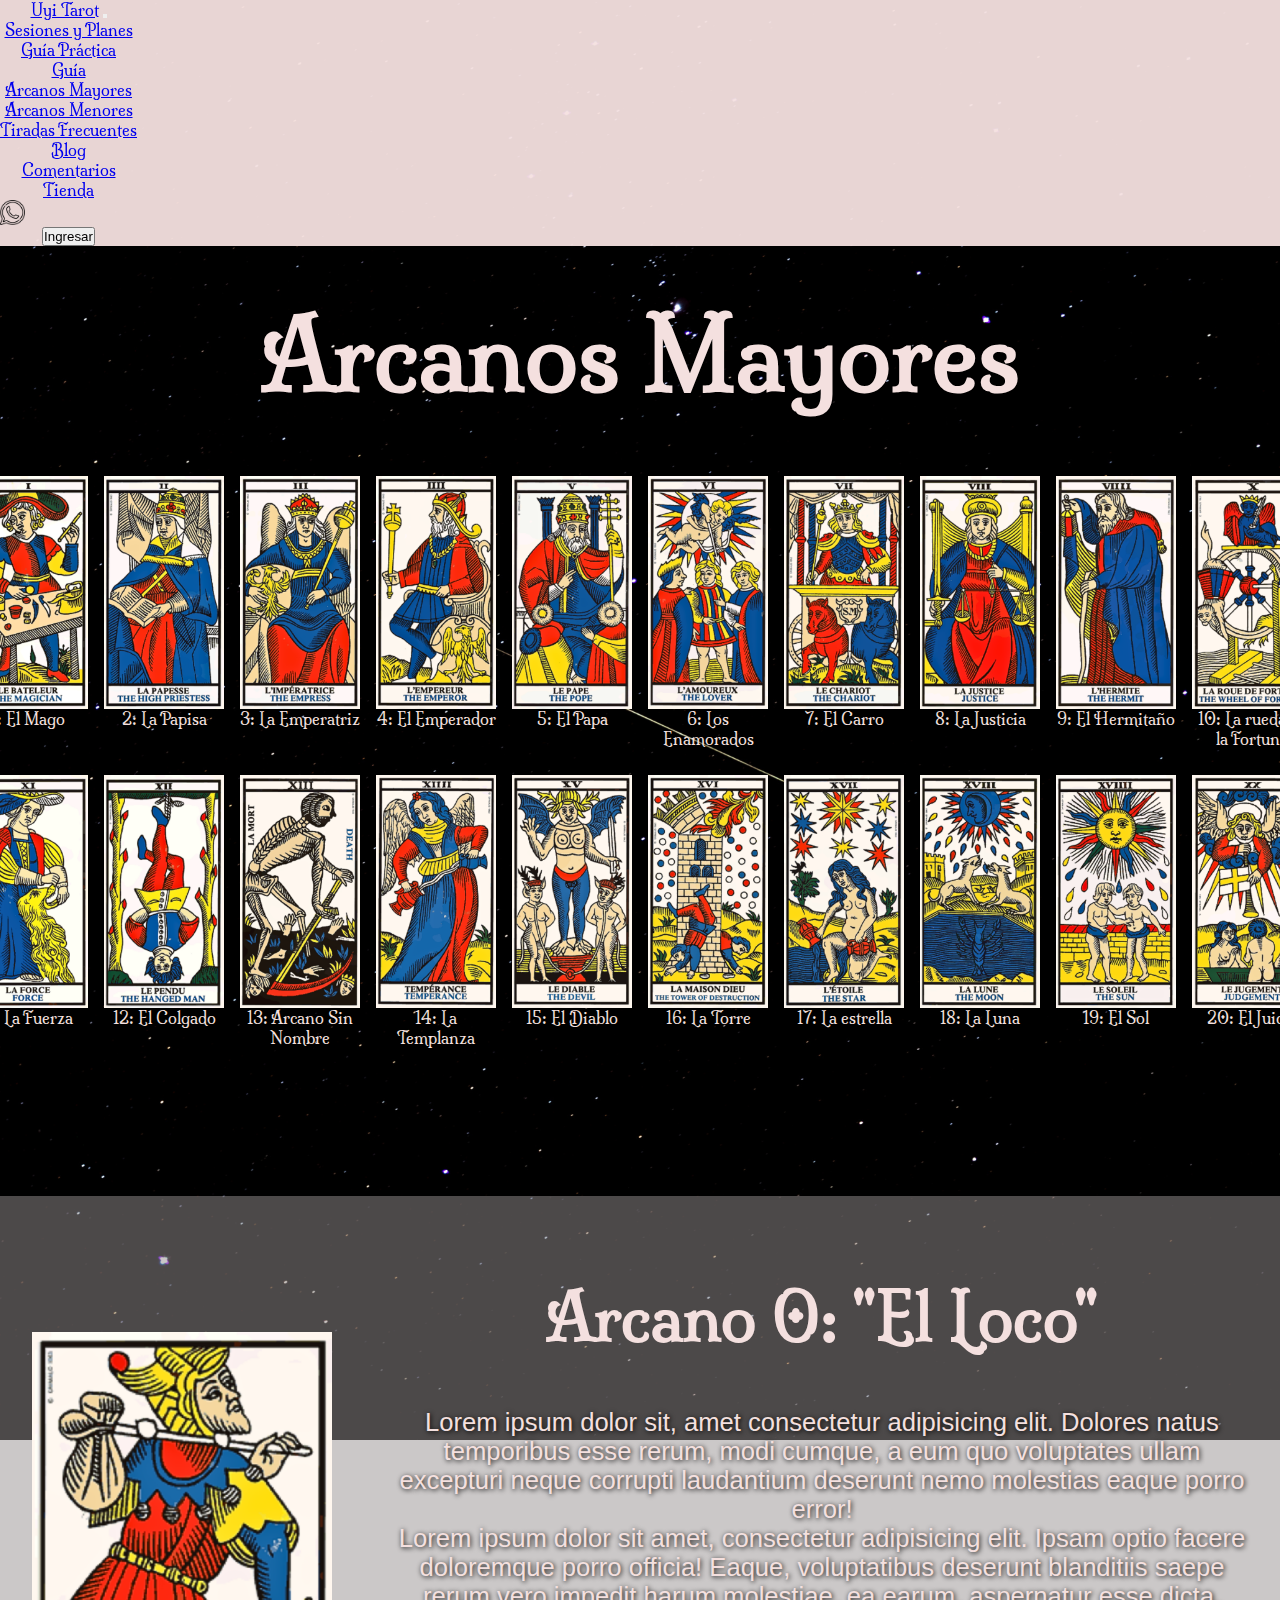
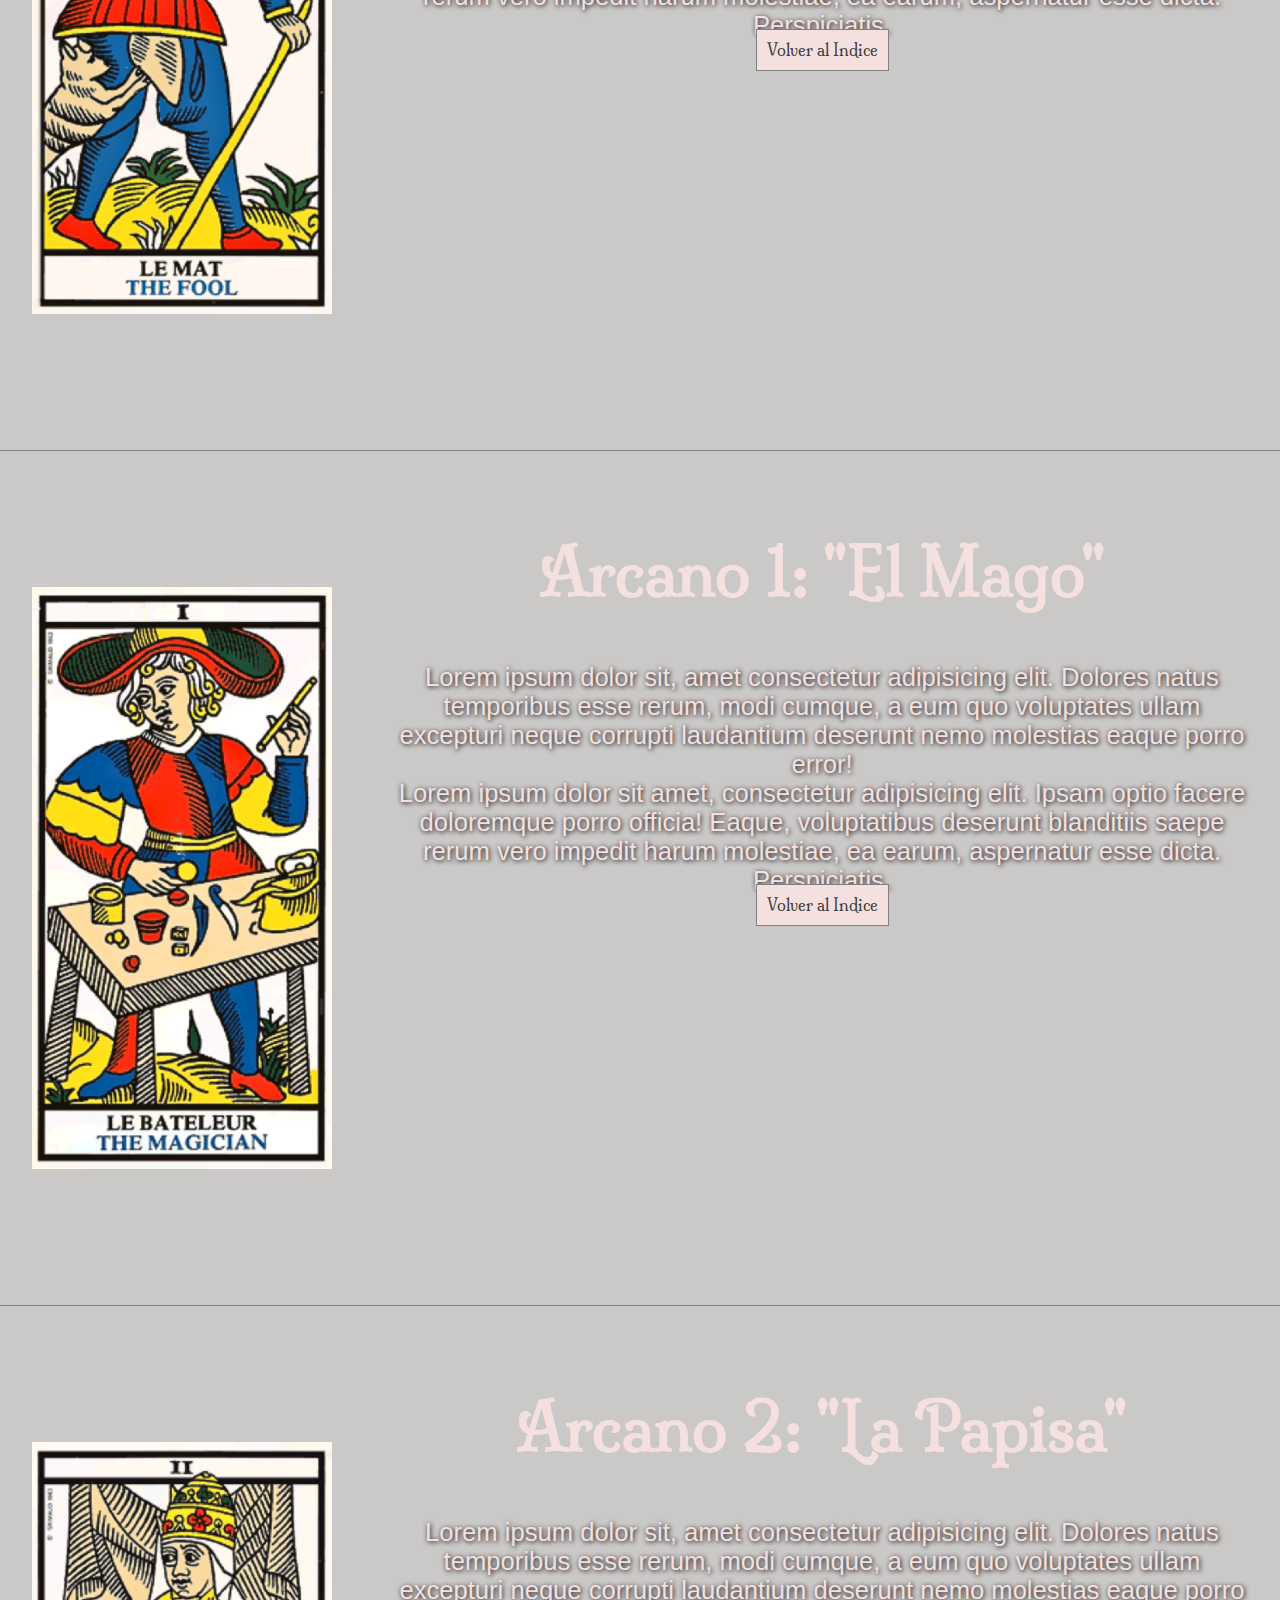
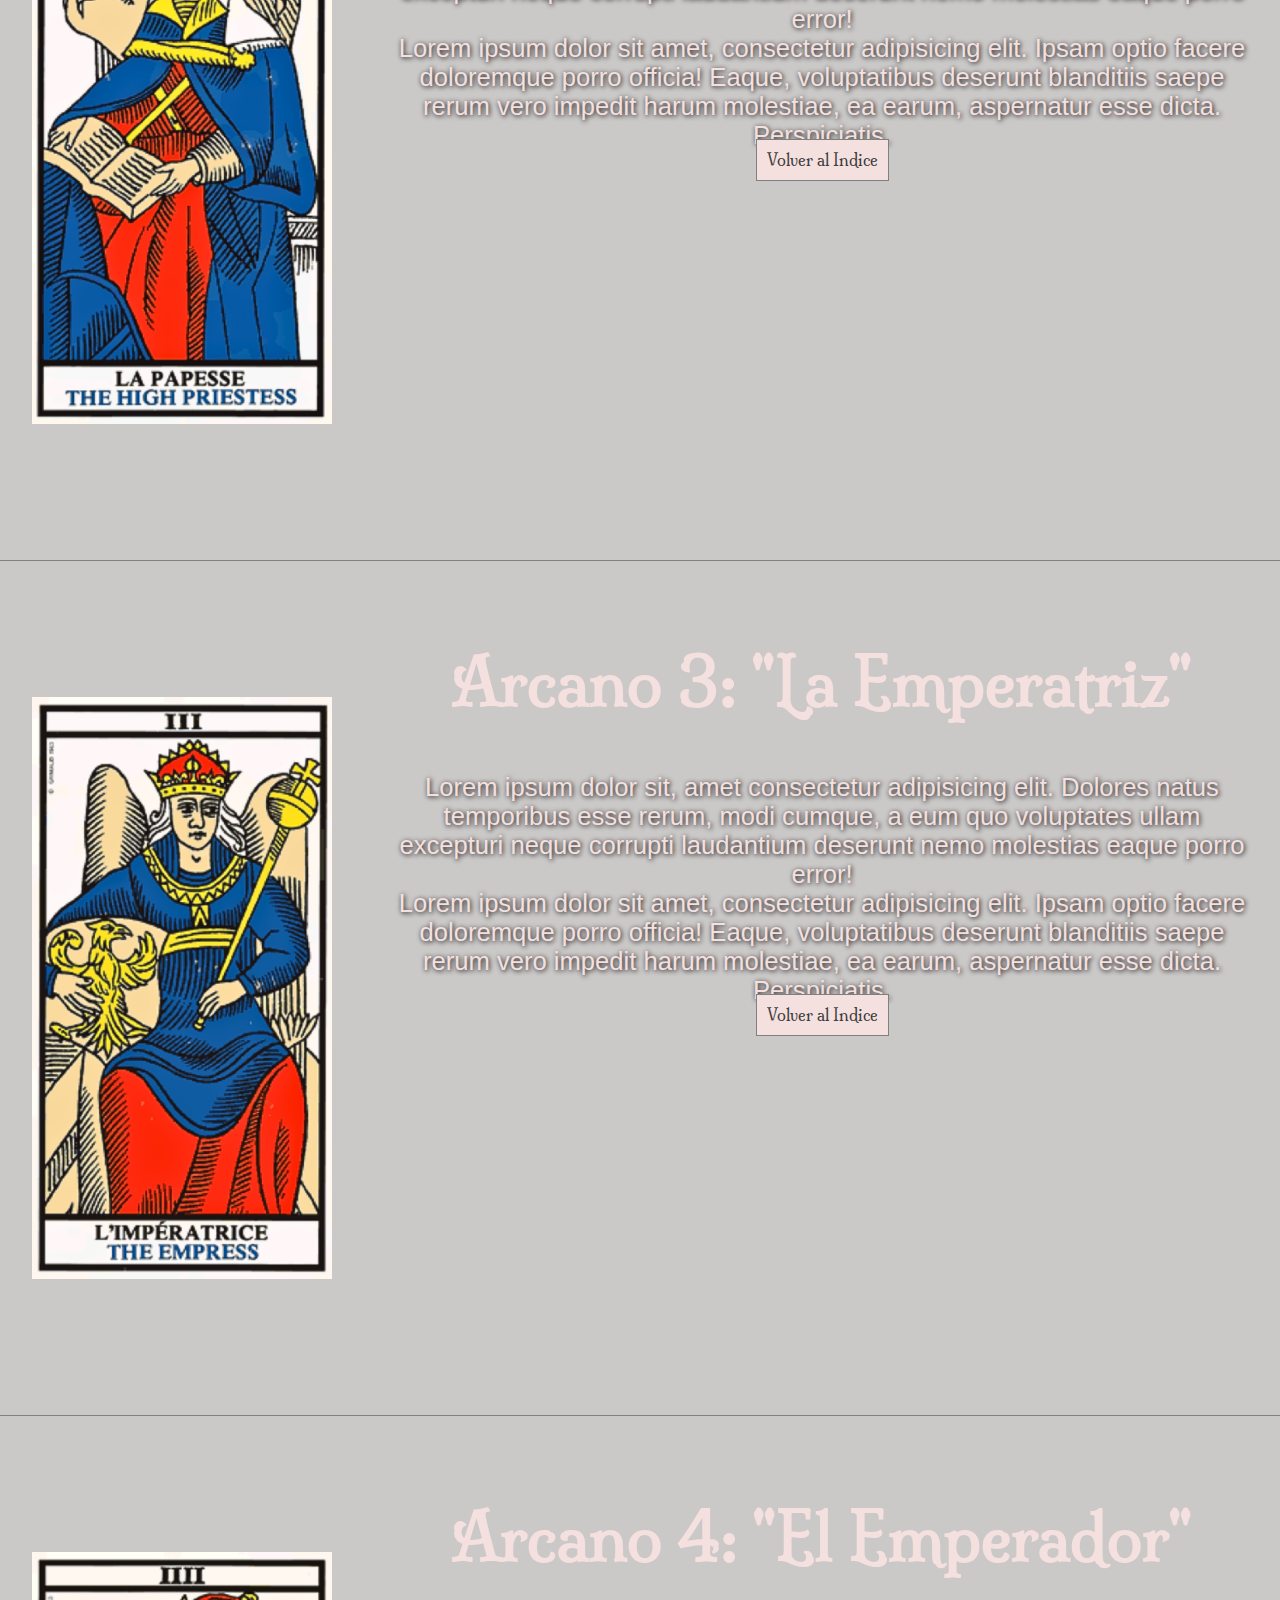
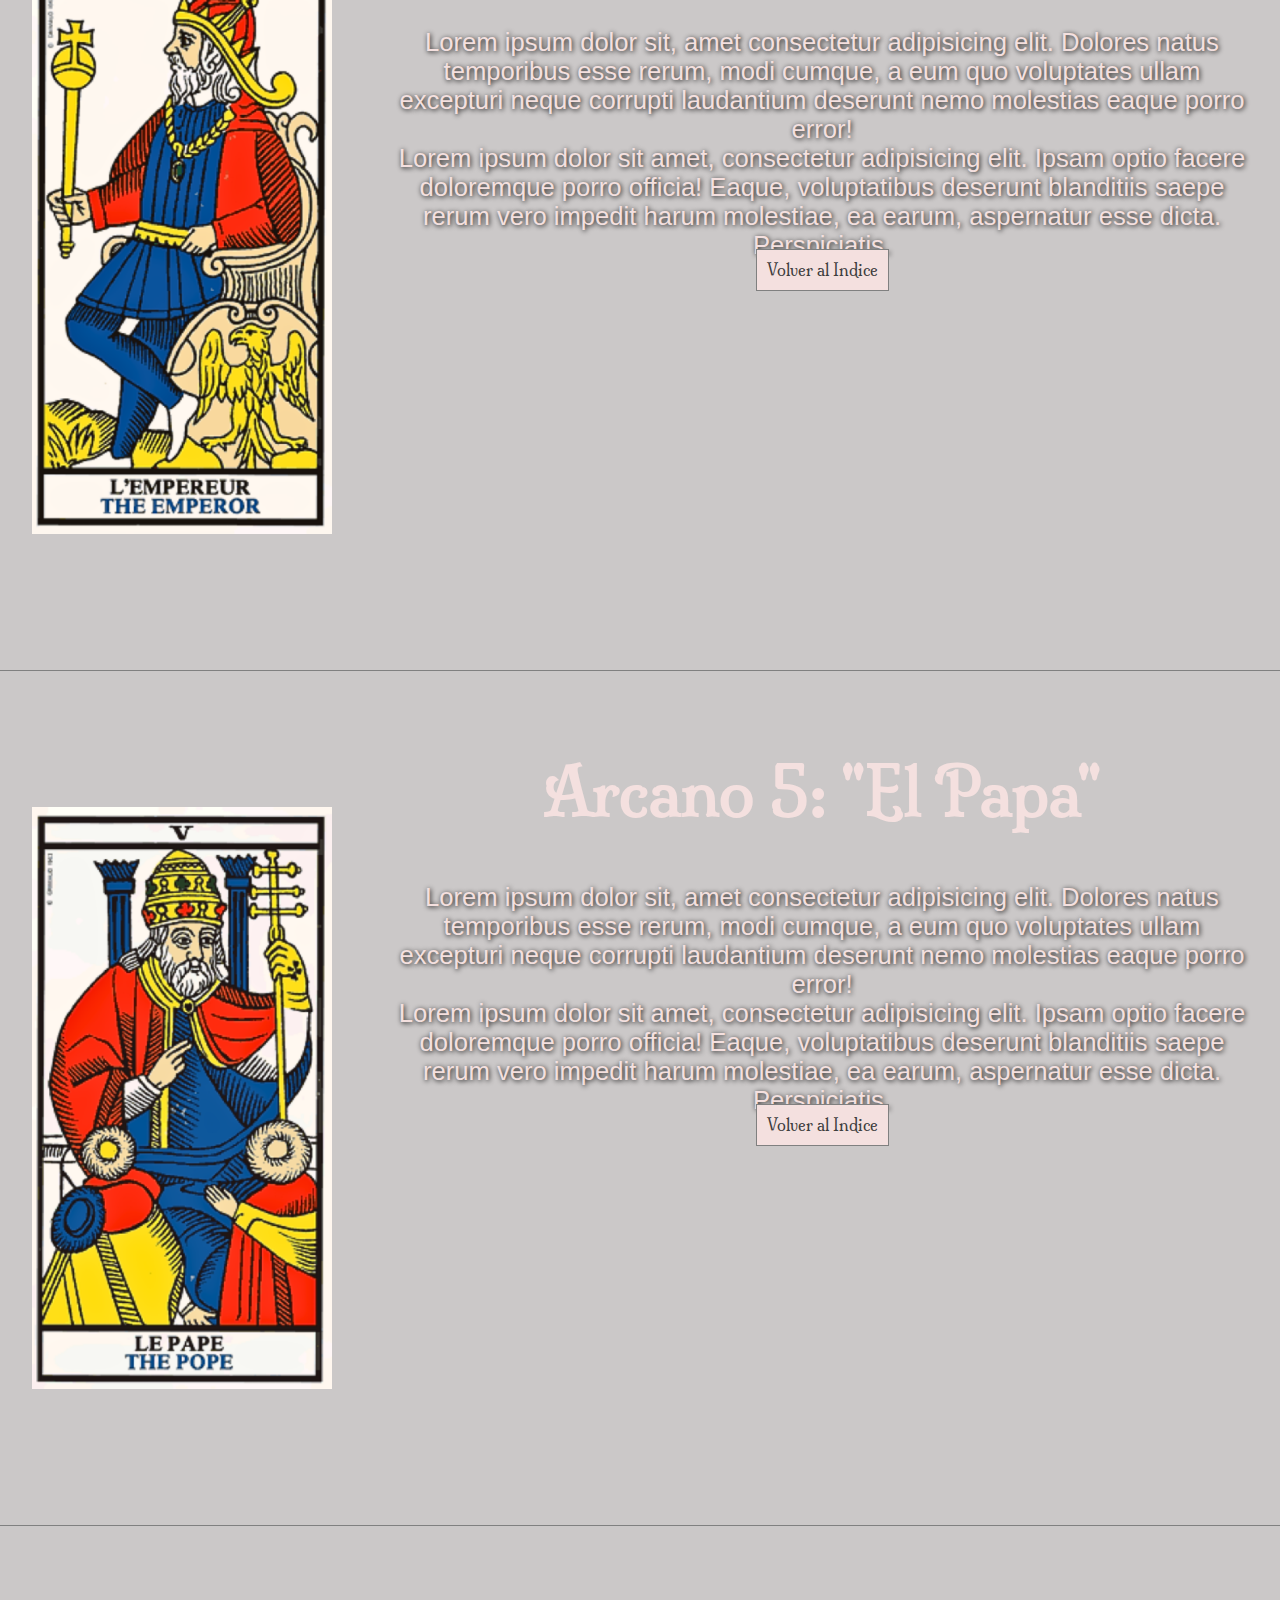
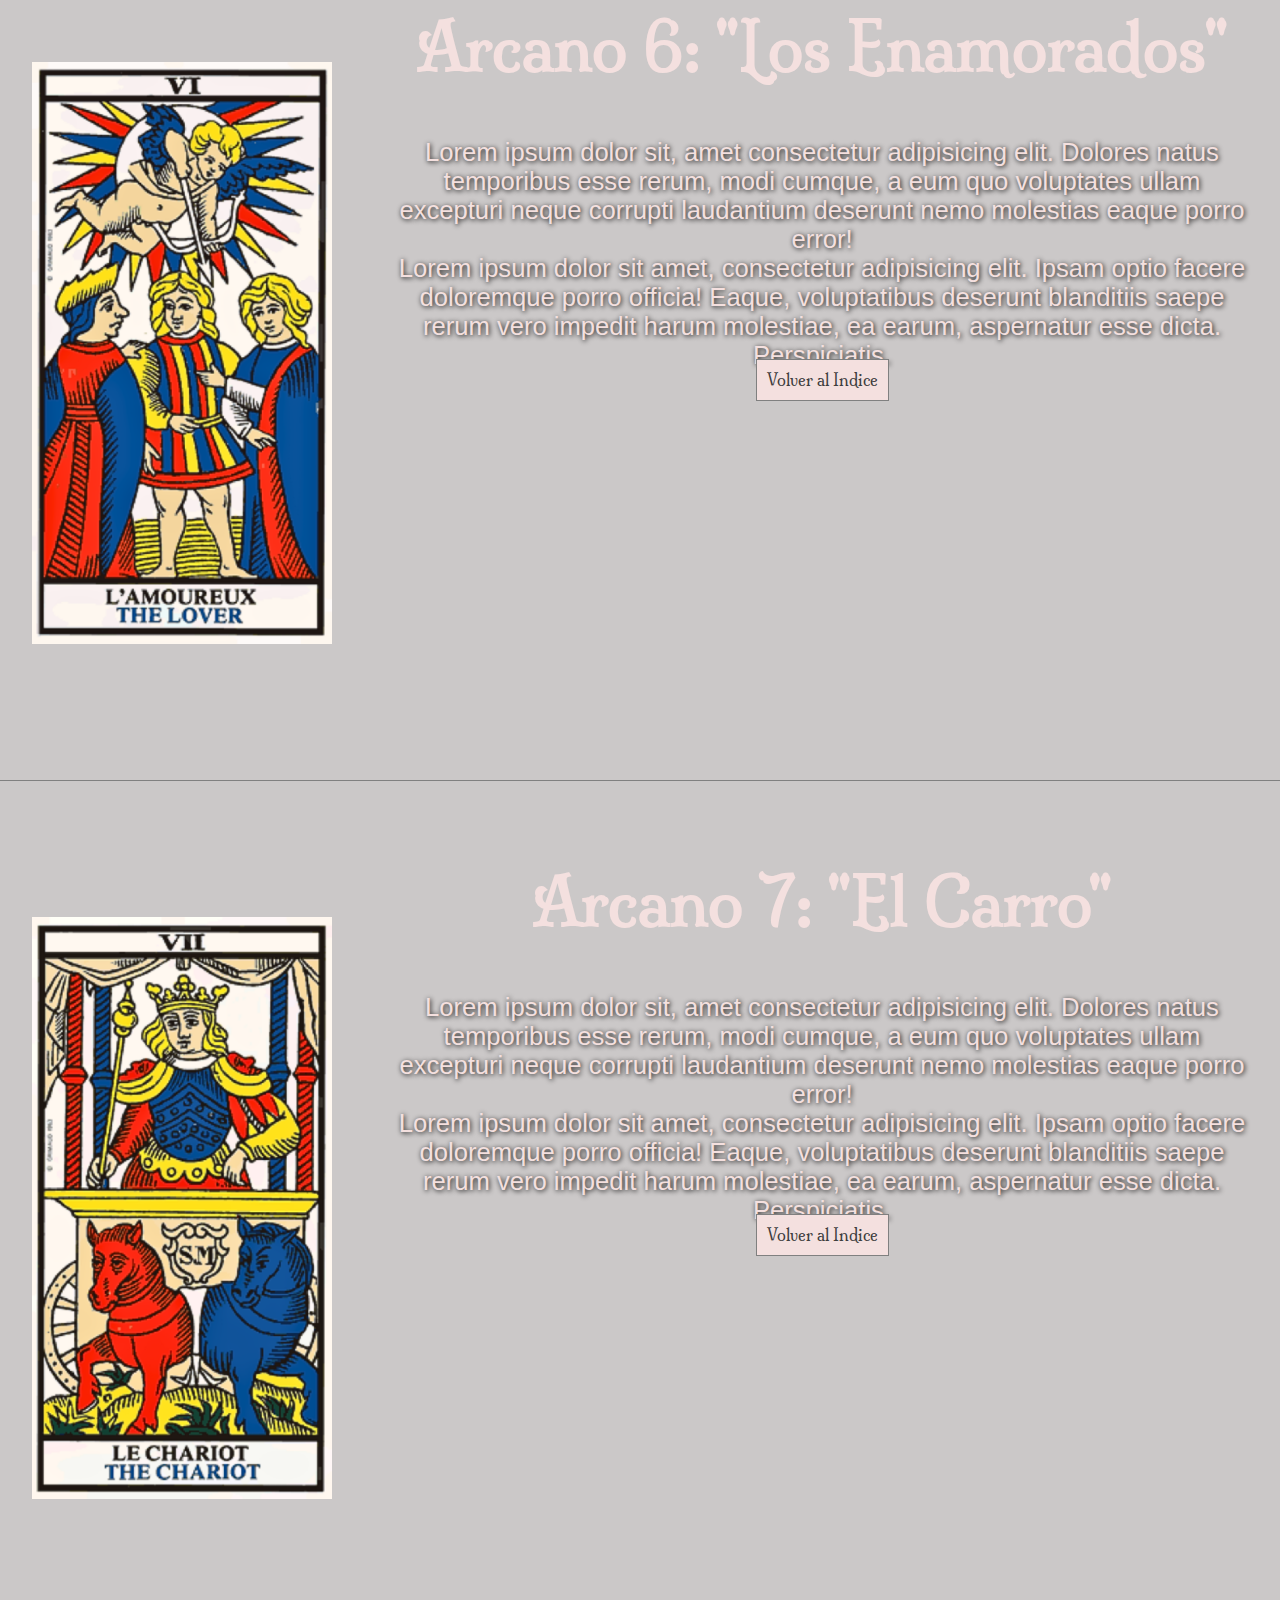
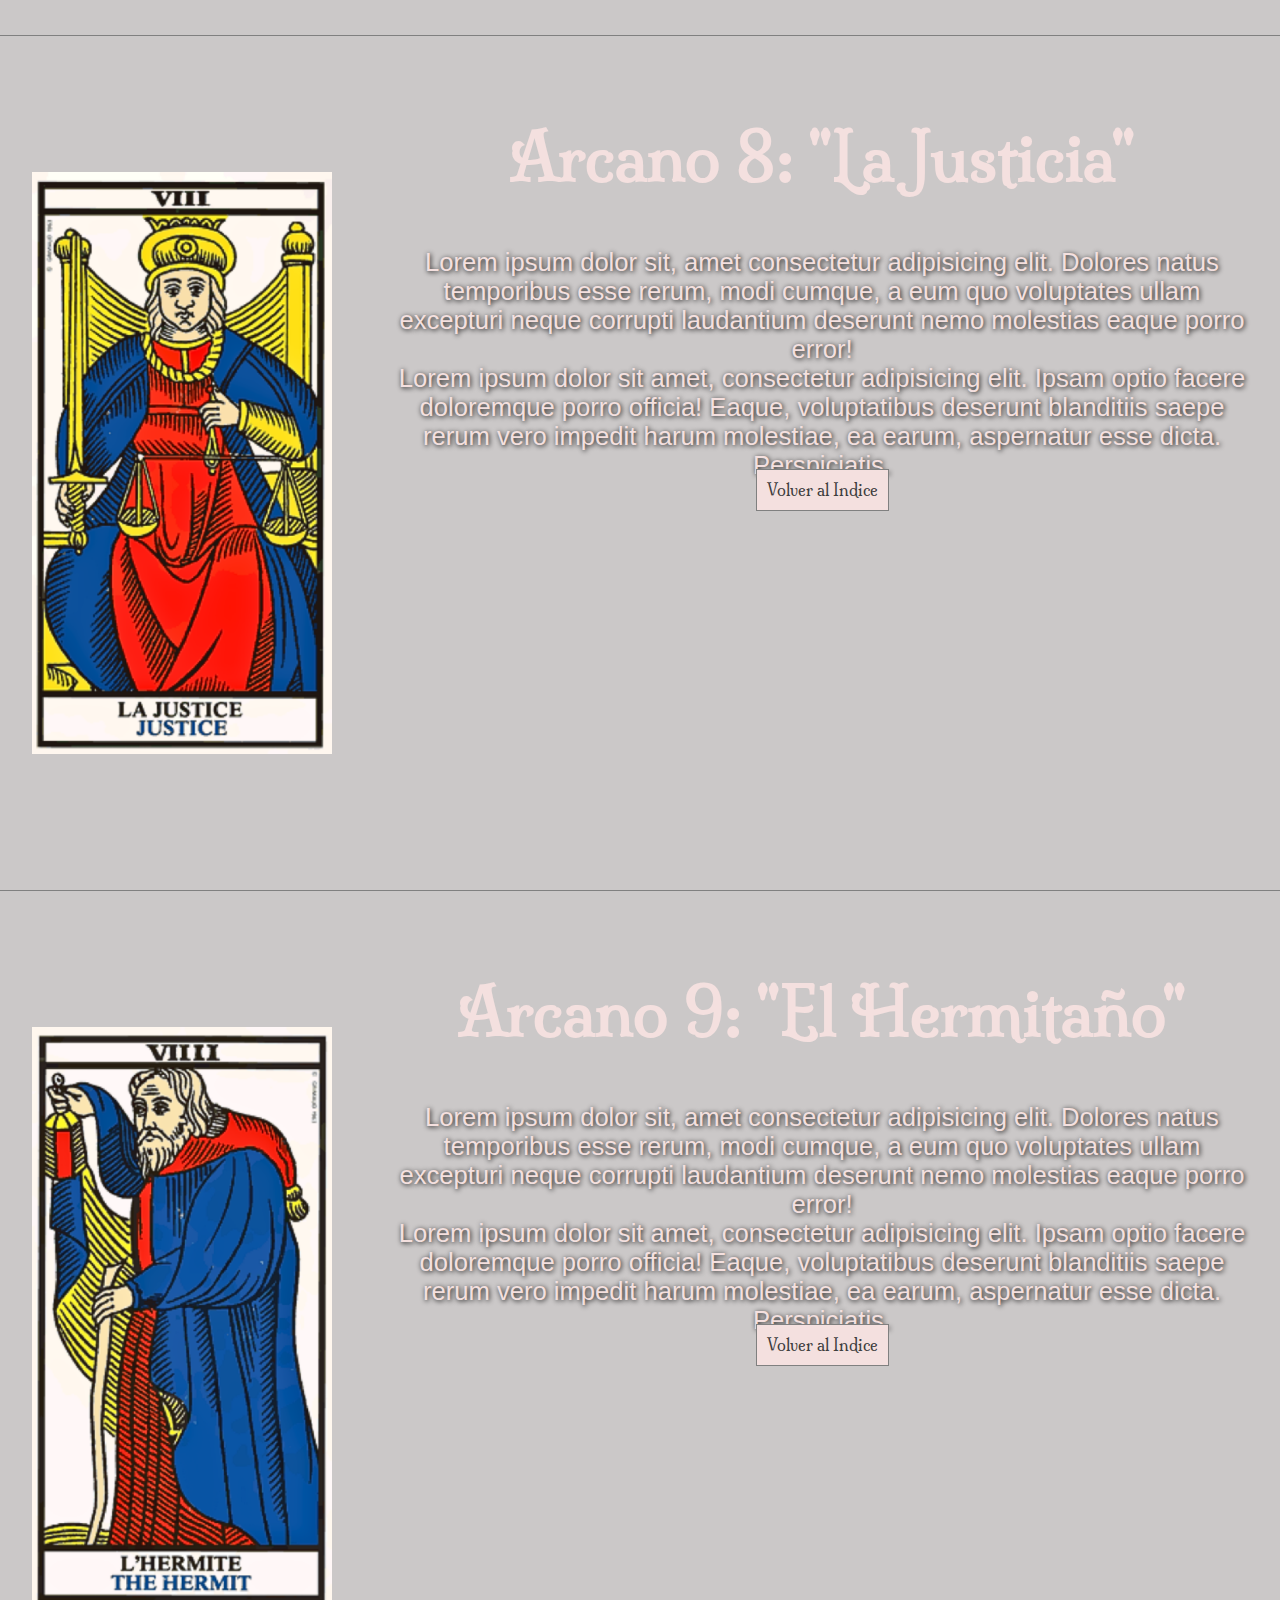
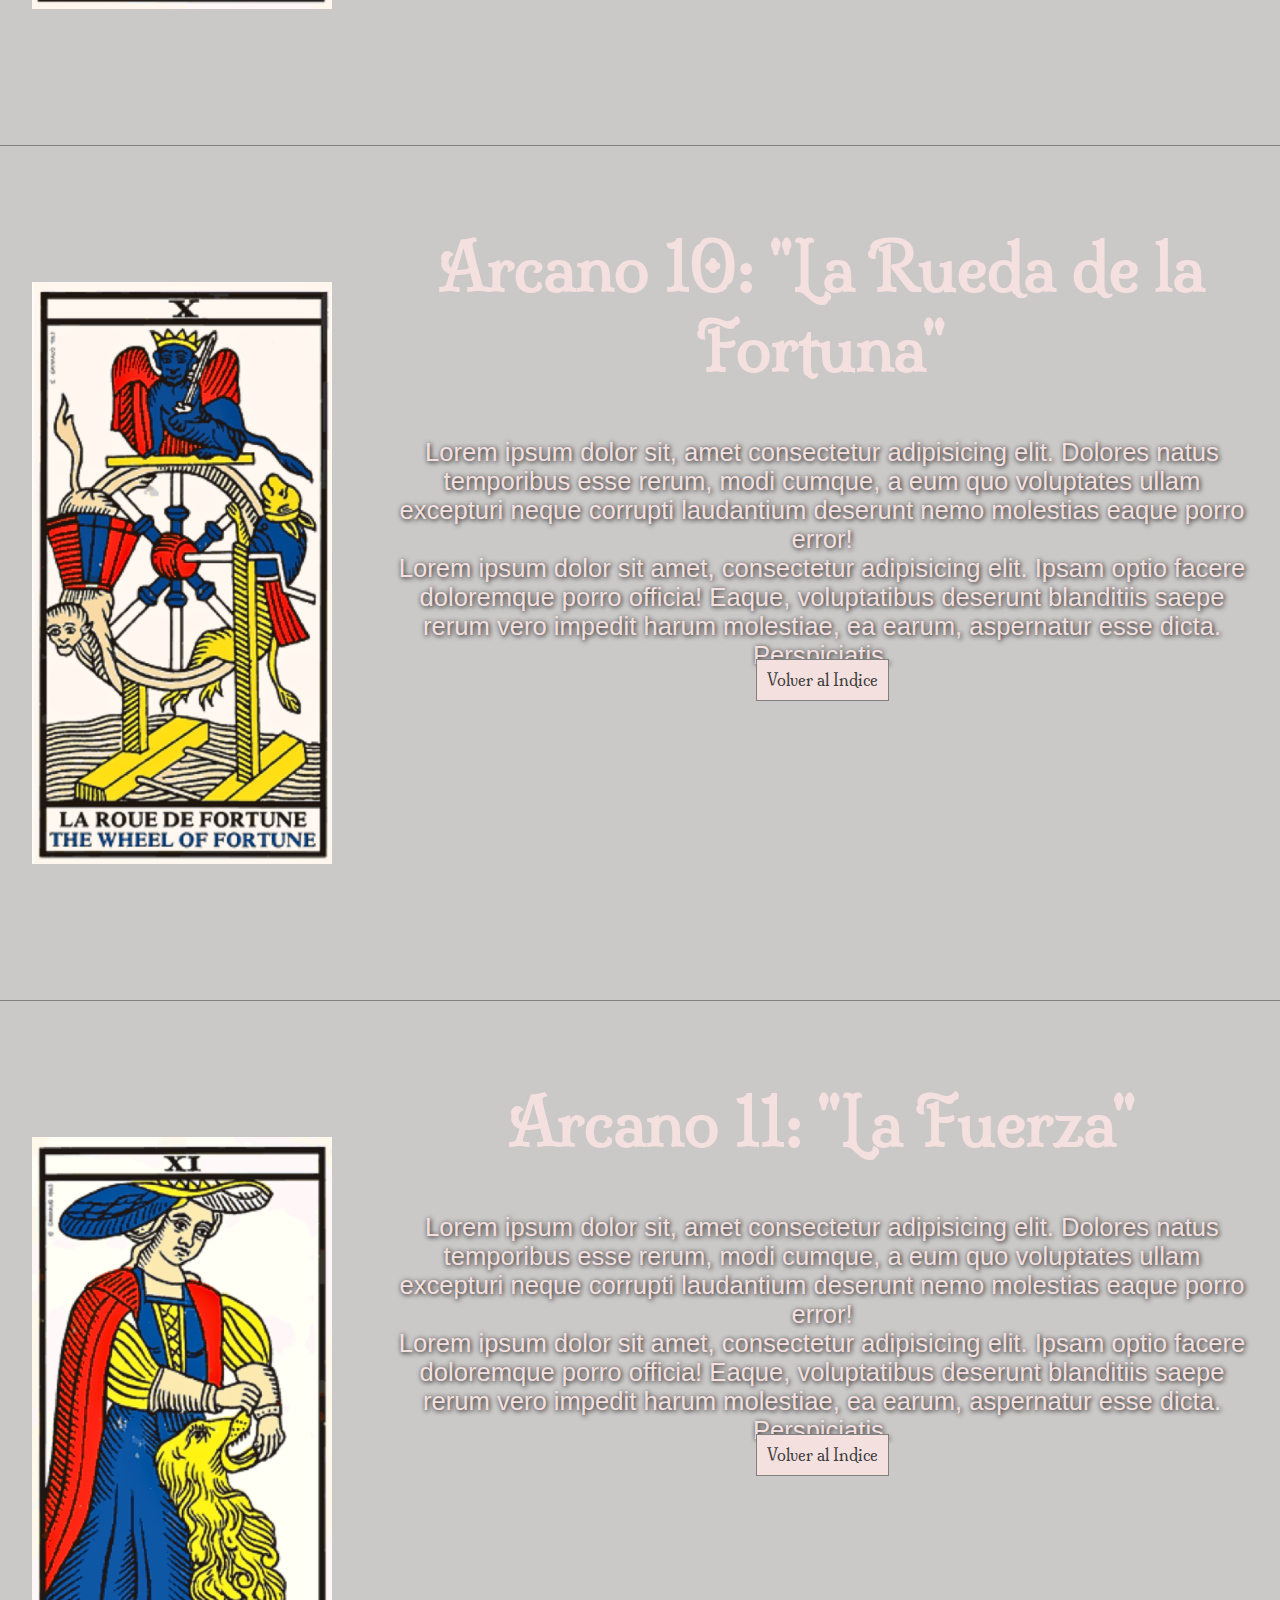
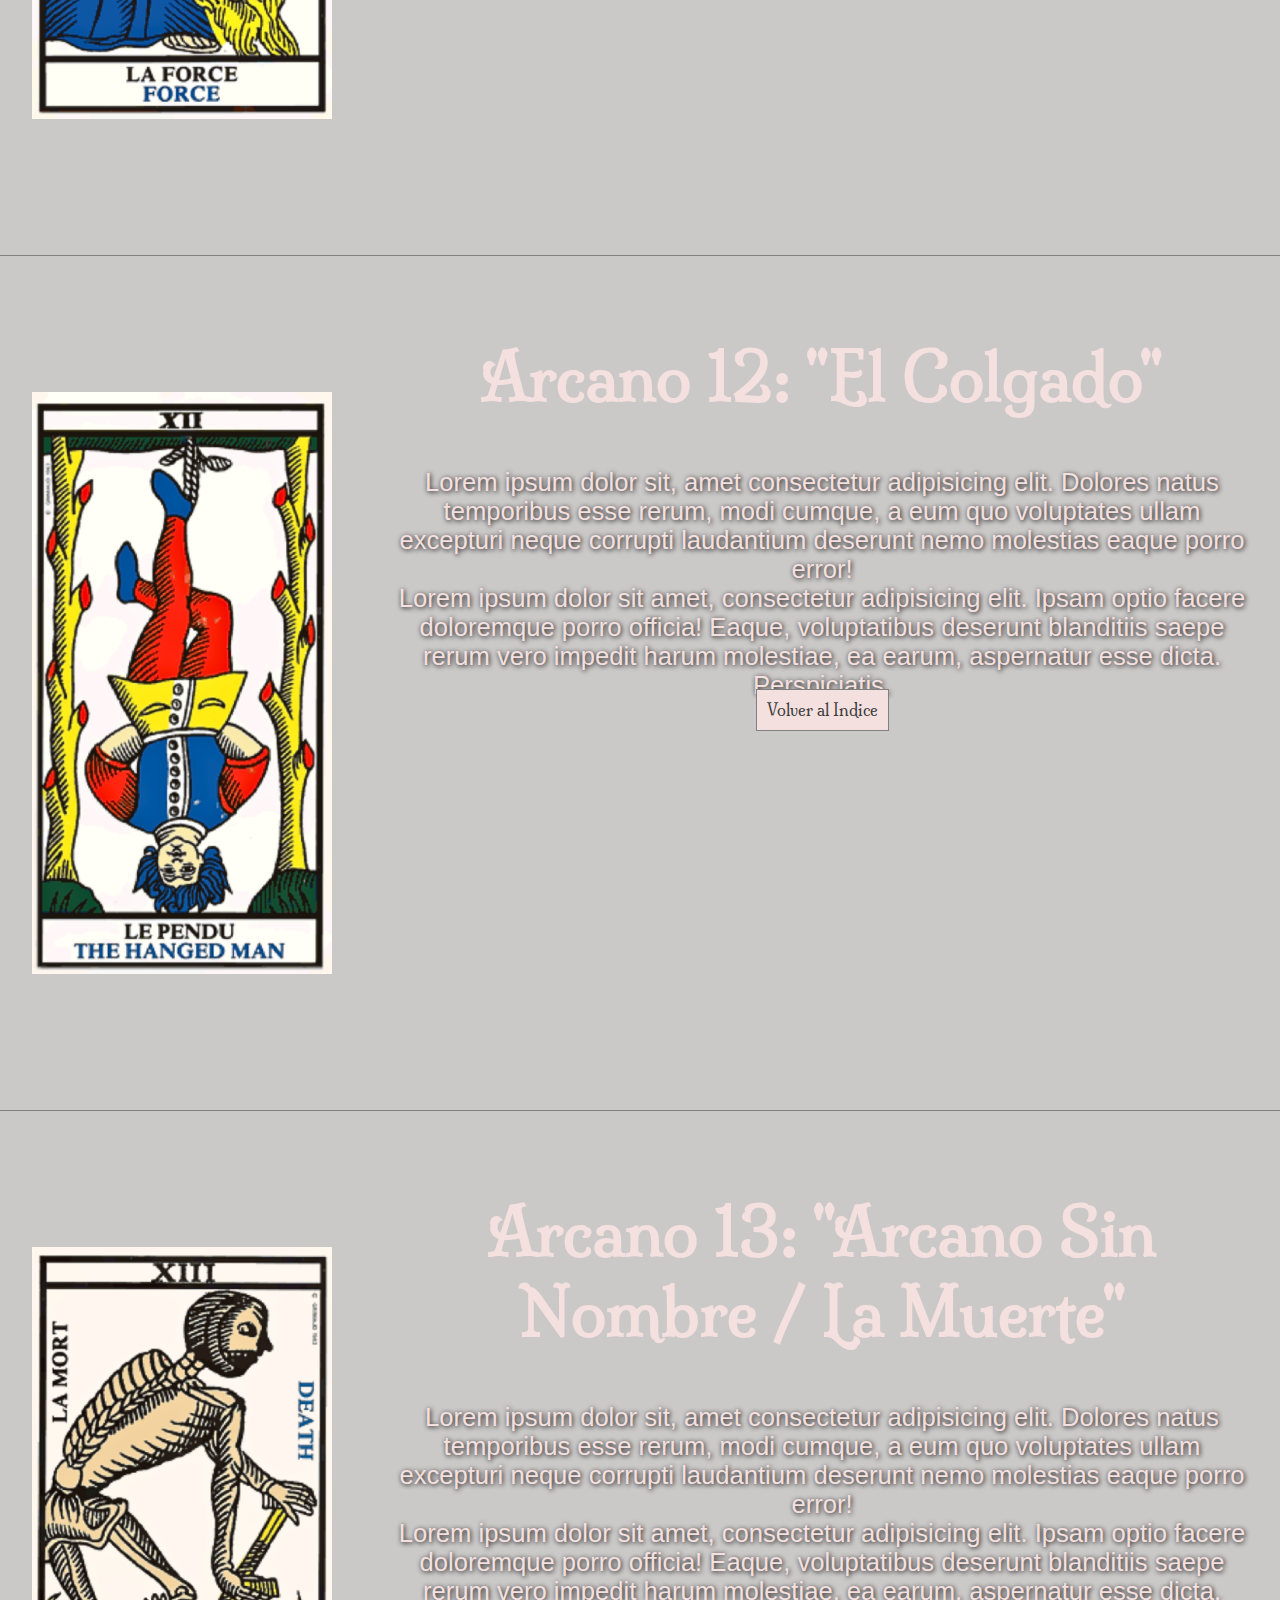
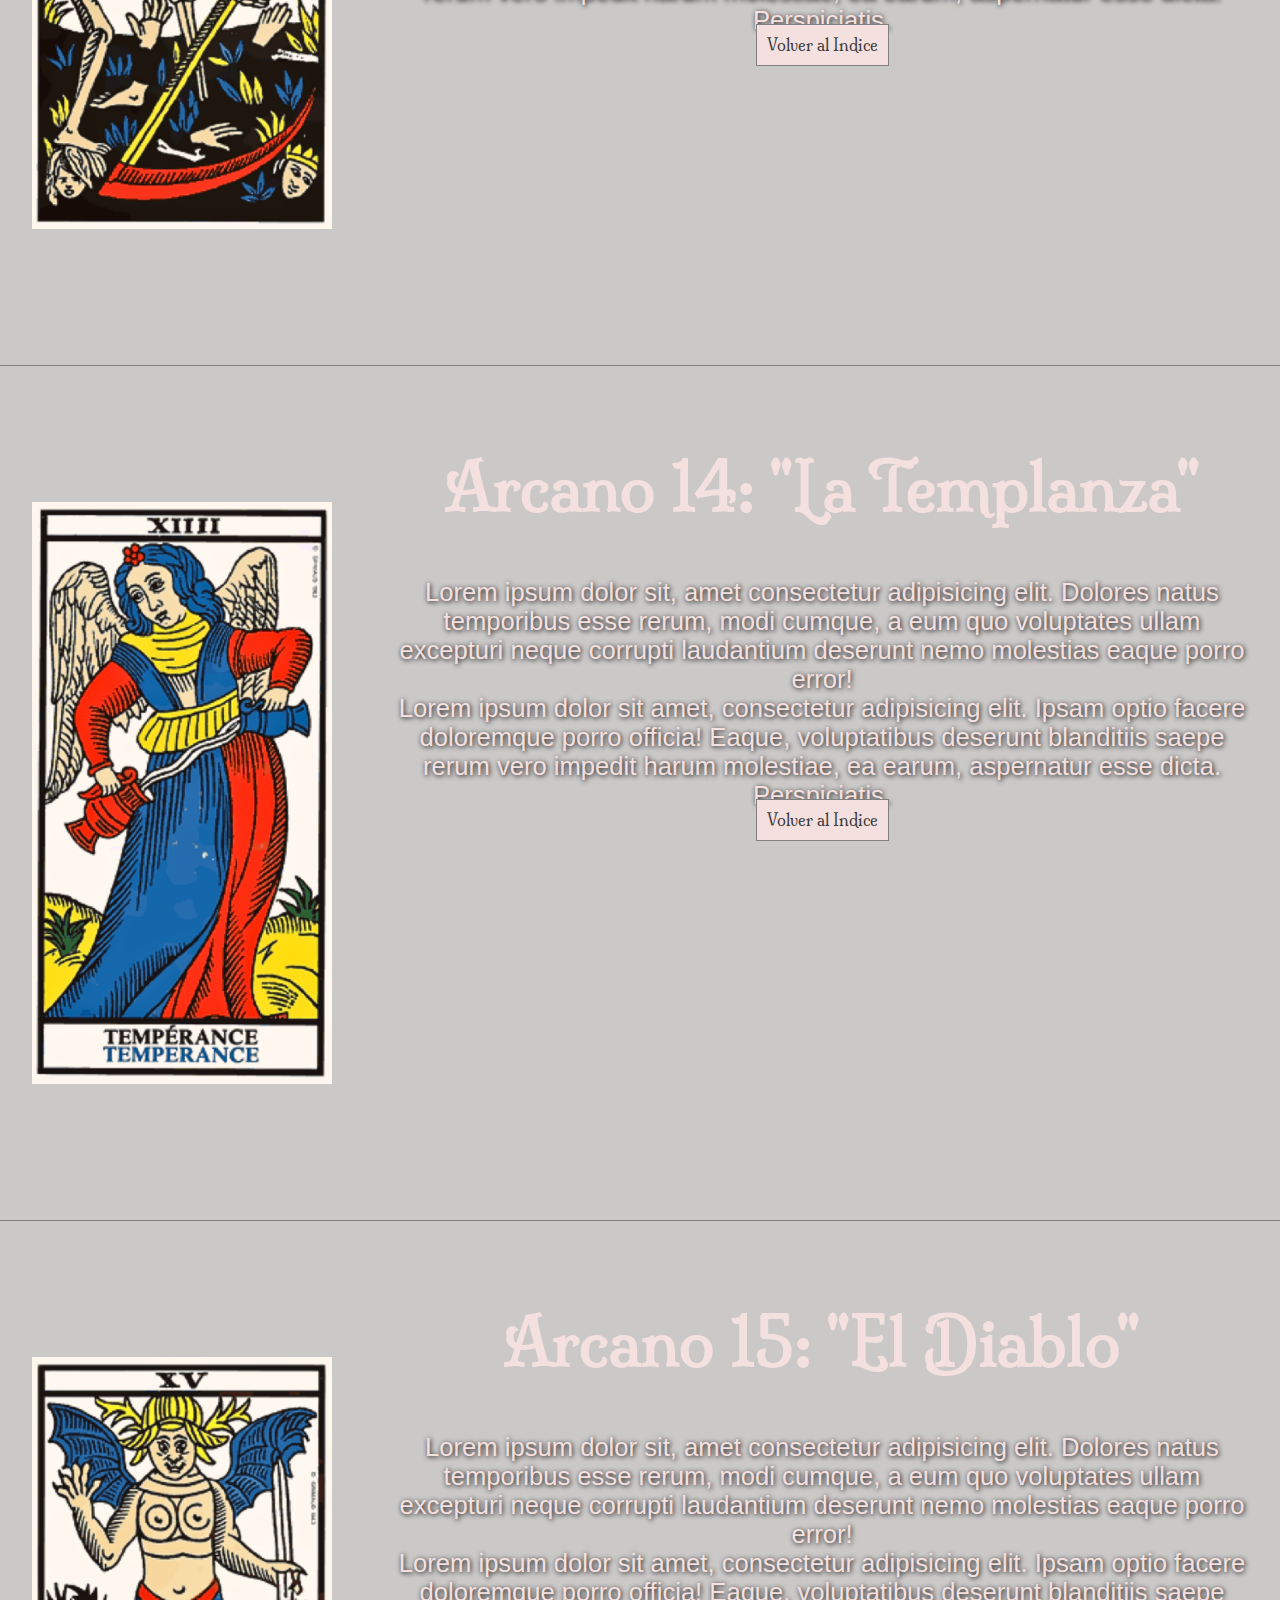
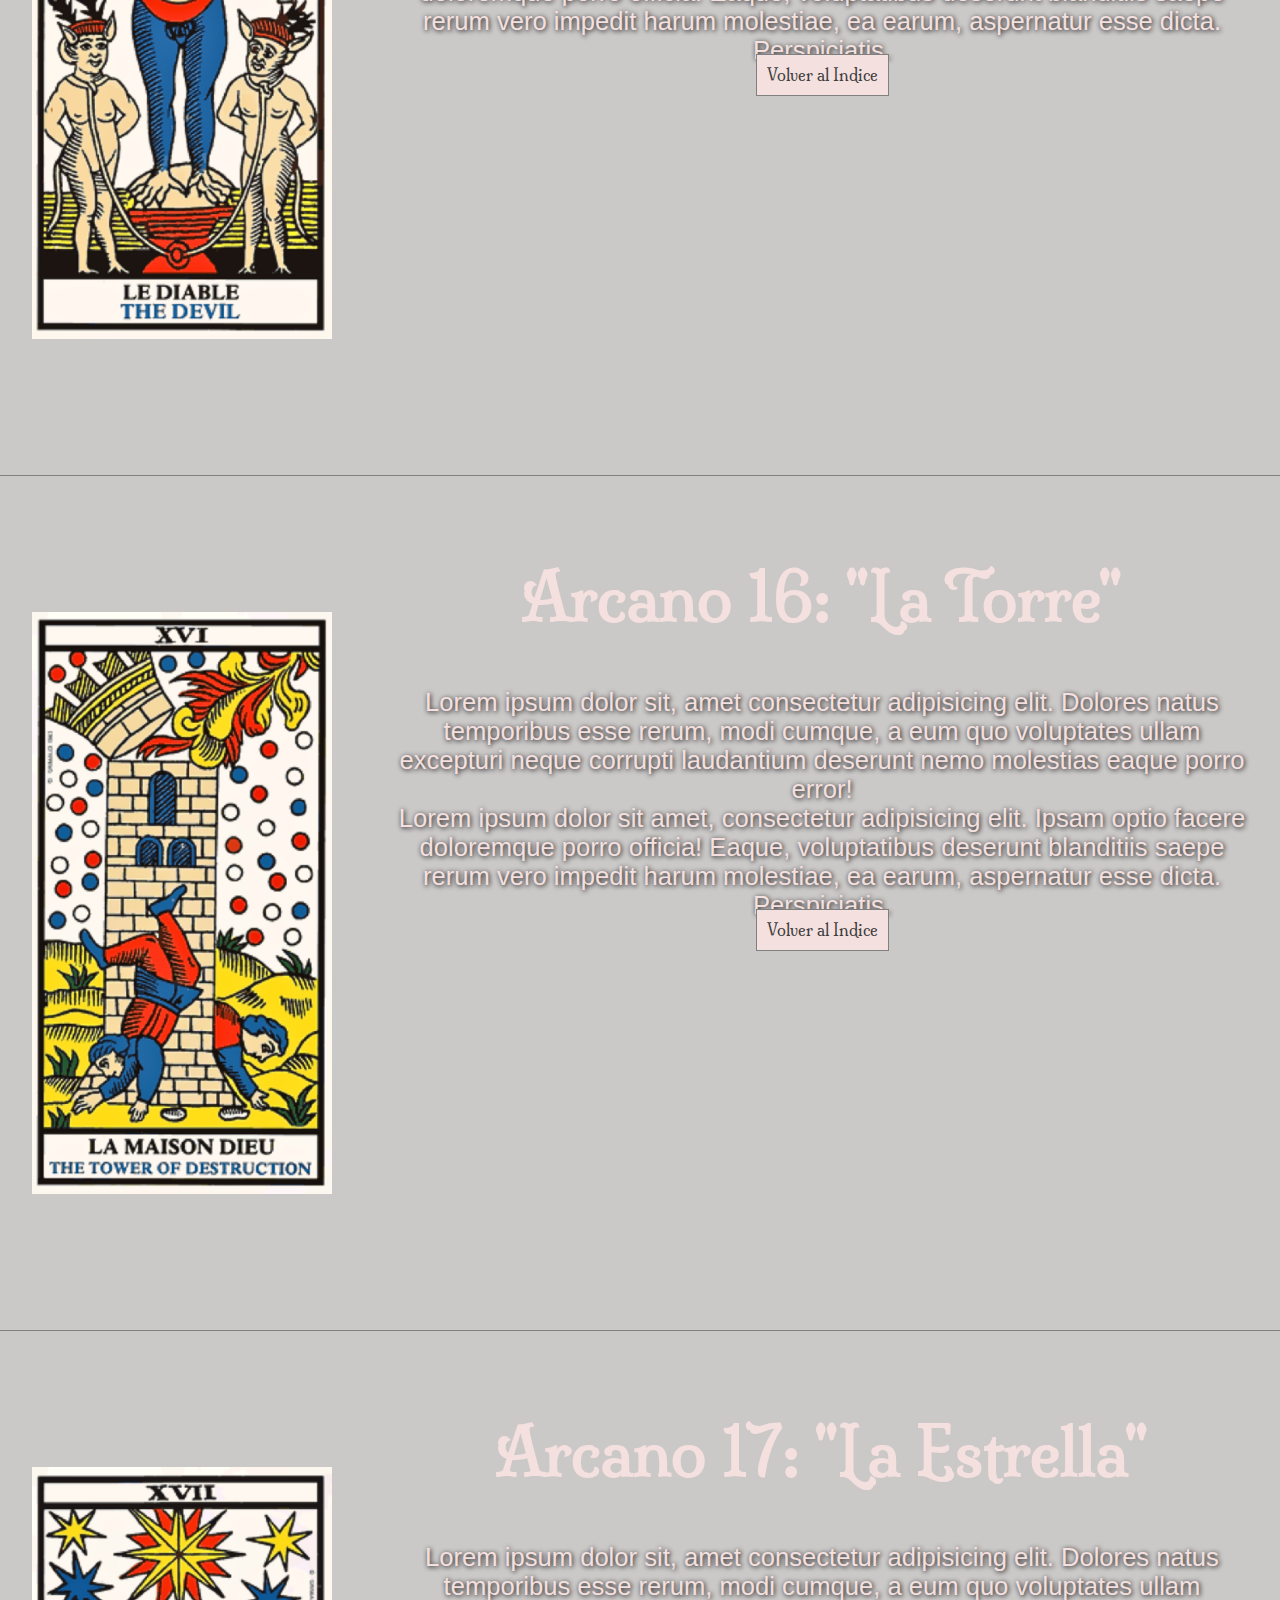
<file: pages/arcanos-mayores.html>
<!DOCTYPE html>
<html lang="en">
    <head>
        <meta charset="UTF-8">
        <meta name="viewport" content="width=device-width, initial-scale=1.0">
    
        
        <link rel="preconnect" href="https://fonts.googleapis.com">
        <link rel="preconnect" href="https://fonts.gstatic.com" crossorigin>
        <link href="https://fonts.googleapis.com/css2?family=Milonga&display=swap" rel="stylesheet">
        <link href="https://cdn.jsdelivr.net/npm/bootstrap@5.3.0/dist/css/bootstrap.min.css" rel="stylesheet" integrity="sha384-9ndCyUaIbzAi2FUVXJi0CjmCapSmO7SnpJef0486qhLnuZ2cdeRhO02iuK6FUUVM" crossorigin="anonymous">
        <link rel="stylesheet" href="../../styles/style.css">
        <title>Arcanos Mayores - Uyi</title>
    </head>
<body>

    <!-- ... HEADER ... -->
    <header>
        <nav class="navbar navbar-expand-lg">
            <div class="container-fluid">
                <a class="navbar-brand logo" href="../../index.html">Uyi Tarot</a>
                <button class="navbar-toggler" type="button" data-bs-toggle="collapse" data-bs-target="#navbarNavDropdown"      aria-controls="navbarNavDropdown" aria-expanded="false" aria-label="Toggle navigation">
                    <span class="navbar-toggler-icon"></span>
                </button>
                <div class="collapse navbar-collapse nav-divide" id="navbarNavDropdown">
                    <ul class="navbar-nav">
                        <li class="nav-item">
                            <a class="nav-link" href="../../index.html#planes">Sesiones y Planes</a>
                        </li>
                        <li class="nav-item dropdown">
                                <a class="nav-link dropdown-toggle" href="../../index.html#guia" role="button" data-bs-toggle="dropdown" aria-expanded="false">
                                Guía Práctica
                                </a>
                            <ul class="dropdown-menu">
                                <li><a class="dropdown-item" href="../../index.html#guia">Guía</a></li>
                                <li><a class="dropdown-item" href="#">Arcanos Mayores</a></li>
                                <li><a class="dropdown-item" href="./arcanos-menores.html">Arcanos Menores</a></li>
                                <li><a class="dropdown-item" href="./tiradas-frecuentes.html">Tiradas Frecuentes</a></li>
                            </ul>
                        </li>
                        <li class="nav-item">
                            <a class="nav-link" href="../../index.html#blog">Blog</a>
                        </li>
                        <li class="nav-item">
                            <a class="nav-link" href="../../index.html#comentarios">Comentarios</a>
                        </li>

                        <li class="nav-item">
                            <a class="nav-link" href="./tienda.html">Tienda</a>
                        </li>
                        <li>
                            <a class="nav-link " href="#">
                                <div class="header__img">
                                    <img src="../../img/wapp.png" width="25px" alt="whatsapp logo">
                                </div>
                            </a>
                        </li>
                        <!-- LOGIN BOTON -->
                        <li class="nav-item">
                            <div id="divBtnLogIn">
                                <button class="nav-link ingresar" id="ingresar">Ingresar</button>
                            </div>
                            <!--INGRESAR CUENTA -->
                            <div id="popUpLoginContainer" class="popUpLoginContainer">
                                <button class="btncerrar">x</button>
                                <p class="p-carrito" id="popUpLoginFirstP">Si ya tienes una cuenta ingresa los datos:</p>
                                <br>
                                <p class="p-carrito">Usuario</p>
                                <input id="inputUsuario" type="text">
                                <br>
                                <br>
                                <p class="p-carrito">Contraseña</p>
                                <input id="inputContraseña" type="password" >
                            
                                <br>
                                <br>
                                <button id="btnIngresar">Ingresar</button>
                                <br>
                                <br>
                                <br>
                                <p class="p-carrito">Sino, puedes crearte una cuenta: </p>
                                <br>
                                
                                <button id="btnCrearCuenta">Crear cuenta</button>
                            </div>
                            <!--CREAR CUENTA -->
                            <div id="popUpCrearCuentaContainer" class="popUpCrearCuentaContainer popUpLoginContainer">
                                <button class="btncerrar" id="btnCerrarCrearCuenta">x</button>
                                <p class="p-carrito" id="popUpCrearCuentaFirstP">Ingresa tus datos para crear una cuenta nueva:</p>
                                
                                <br>
                                <p class="p-carrito">Nombre</p>
                                <input id="inputNuevoNombre" type="text">
                                <br>
                                <br>
                                <p class="p-carrito">Apellido</p>
                                <input id="inputNuevoApellido" type="text">
                                <br>
                                <br>
                                <p class="p-carrito">Email</p>
                                <input id="inputNuevoEmail" type="email">
                                <br>
                                <br>
                                <p class="p-carrito">Fecha de Nacimiento</p>
                                <input id="inputNuevaFechaNacimiento" type="date" placeholder="dd/mm/aaaa">
                                <br>
                                <br>
                                <p class="p-carrito">Hora de Nacimiento</p>
                                <input id="inputNuevaHoraNacimiento" type="time" placeholder="hh:mm">
                                <br>
                                <br>
                                <p class="p-carrito">Lugar de Nacimiento</p>
                                <input id="inputNuevoLugarNacimiento" type="text" placeholder="Buenos Aires, Argentina">
                                <br>
                                <br>
                            
                                <p class="p-carrito">Usuario</p>
                                <input id="inputNuevoUsuario" type="text">
                                <br>
                                <br>
                                <p class="p-carrito">Contraseña</p>
                                <input id="inputNuevaContraseña" type="password" >
                            
                                <br>
                                <br>
                                
                                <button id="btnCrearNuevaCuenta">Confirmar</button>
                            </div>
                            

                        </li>
                    </ul> 
                </div>
            </div>
            

        </nav>
        
        
    </header>
    <!-- ... FIN HEADER ... -->


    <main id="mayores">
        <h1>Arcanos Mayores</h1>
        <div class="mayores__contenedor">
            <a href="#arcano0">
                <div class="mayores__item">
                    <img src="../../img/guia/mayores/1.png" alt="el loco">
                    <p>0: El Loco</p>
                </div>
            </a>
            <div class="mayores__contenedor-column">
                <div class="mayores__contenedor-row">
                    <a href="#arcano1">
                        <div class="mayores__item">
                            <img src="../../img/guia/mayores/2.png" alt="el mago">
                            <p>1: El Mago</p>
                        </div>
                    </a>
                    <a href="#arcano2">
                        <div class="mayores__item">
                            <img src="../../img/guia/mayores/3.png" alt="la papisa">
                            <p>2: La Papisa</p>
                        </div>
                    </a>
                    <a href="#arcano3">
                        <div class="mayores__item">
                            <img src="../../img/guia/mayores/4.png" alt="la emperatriz">
                            <p>3: La Emperatriz</p>
                        </div>
                    </a>
                    <a href="#arcano4">
                        <div class="mayores__item">
                            <img src="../../img/guia/mayores/5.png" alt="El Emperador">
                            <p>4: El Emperador</p>
                        </div>
                    </a>
                    <a href="#arcano5">
                        <div class="mayores__item">
                            <img src="../../img/guia/mayores/6.png" alt="El Papa">
                            <p>5: El Papa</p>
                        </div>
                    </a>
                    <a href="#arcano6">
                        <div class="mayores__item">
                            <img src="../../img/guia/mayores/7.png" alt="Los Enamorados">
                            <p>6: Los Enamorados</p>
                        </div>
                    </a>
                    <a href="#arcano7">
                        <div class="mayores__item">
                            <img src="../../img/guia/mayores/8.png" alt="El Carro">
                            <p>7: El Carro</p>
                        </div>
                    </a>
                    <a href="#arcano8">
                        <div class="mayores__item">
                            <img src="../../img/guia/mayores/9.png" alt="La Justicia">
                            <p>8: La Justicia</p>
                        </div>
                    </a>
                    <a href="#arcano9">
                        <div class="mayores__item">
                            <img src="../../img/guia/mayores/10.png" alt="El Hermitaño">
                            <p>9: El Hermitaño</p>
                        </div>
                    </a>
                    <a href="#arcano10">
                        <div class="mayores__item">
                            <img src="../../img/guia/mayores/11.png" alt="La rueda de la fortuna">
                            <p>10: La rueda de la Fortuna</p>
                        </div>
                    </a>
                </div>
                <div class="mayores__contenedor-row">
                    <a href="#arcano11">
                        <div class="mayores__item">
                            <img src="../../img/guia/mayores/12.png" alt="La Fuerza">
                            <p>11: La Fuerza</p>
                        </div>
                    </a>
                    <a href="#arcano12">
                        <div class="mayores__item">
                            <img src="../../img/guia/mayores/13.png" alt="El Colgado">
                            <p>12: El Colgado</p>
                        </div>
                    </a>
                    <a href="#arcano13">
                        <div class="mayores__item">
                            <img src="../../img/guia/mayores/14.png" alt="Arcano Sin Nombre">
                            <p>13: Arcano Sin Nombre</p>
                        </div>
                    </a>
                    <a href="#arcano14">
                        <div class="mayores__item">
                            <img src="../../img/guia/mayores/15.png" alt="La Templanza">
                            <p>14: La Templanza</p>
                        </div>
                    </a>
                    <a href="#arcano15">
                        <div class="mayores__item">
                            <img src="../../img/guia/mayores/16.png" alt="El Diablo">
                            <p>15: El Diablo</p>
                        </div>
                    </a>
                    <a href="#arcano16">
                        <div class="mayores__item">
                            <img src="../../img/guia/mayores/17.png" alt="La Torre">
                            <p>16: La Torre</p>
                        </div>
                    </a>
                    <a href="#arcano17">
                        <div class="mayores__item">
                            <img src="../../img/guia/mayores/18.png" alt="La Estrella">
                            <p>17: La estrella</p>
                        </div>
                    </a>
                    <a href="#arcano18">
                        <div class="mayores__item">
                            <img src="../../img/guia/mayores/19.png" alt="La Luna">
                            <p>18: La Luna</p>
                        </div>
                    </a>
                    <a href="#arcano19">
                        <div class="mayores__item">
                            <img src="../../img/guia/mayores/20.png" alt="El Sol">
                            <p>19: El Sol</p>
                        </div>
                    </a>
                    <a href="#arcano20">
                        <div class="mayores__item">
                            <img src="../../img/guia/mayores/21.png" alt="El Juicio">
                            <p>20: El Juicio</p>
                        </div>
                    </a>
                </div>
            </div>
            <a href="#arcano21">
                <div class="mayores__item">
                    <img src="../../img/guia/mayores/22.png" alt="el mundo">
                    <p>21: El Mundo</p>
                </div>
            </a>
        </div>

    </main>
    <section id="arcano0" class="arcanomayor">
        <img src="../../img/guia/mayores/1.png" alt="el loco">
        <div>
            <h2>Arcano 0: "El Loco"</h2>
            <p>Lorem ipsum dolor sit, amet consectetur adipisicing elit. Dolores natus temporibus esse rerum, modi cumque, a eum quo voluptates ullam excepturi neque corrupti laudantium deserunt nemo molestias eaque porro error!</p>
            <p>Lorem ipsum dolor sit amet, consectetur adipisicing elit. Ipsam optio facere doloremque porro officia! Eaque, voluptatibus deserunt blanditiis saepe rerum vero impedit harum molestiae, ea earum, aspernatur esse dicta. Perspiciatis.</p>
            <a class="indice-boton" href="#">Volver al Indice</a>
        </div>
    </section>
    <section id="arcano1" class="arcanomayor">
        <img src="../../img/guia/mayores/2.png" alt="El mago">
        <div>
            <h2>Arcano 1: "El Mago"</h2>
            <p>Lorem ipsum dolor sit, amet consectetur adipisicing elit. Dolores natus temporibus esse rerum, modi cumque, a eum quo voluptates ullam excepturi neque corrupti laudantium deserunt nemo molestias eaque porro error!</p>
            <p>Lorem ipsum dolor sit amet, consectetur adipisicing elit. Ipsam optio facere doloremque porro officia! Eaque, voluptatibus deserunt blanditiis saepe rerum vero impedit harum molestiae, ea earum, aspernatur esse dicta. Perspiciatis.</p>
            <a class="indice-boton" href="#">Volver al Indice</a>
        </div>
    </section>
    <section id="arcano2" class="arcanomayor">
        <img src="../../img/guia/mayores/3.png" alt="La Papisa">
        <div>
            <h2>Arcano 2: "La Papisa"</h2>
            <p>Lorem ipsum dolor sit, amet consectetur adipisicing elit. Dolores natus temporibus esse rerum, modi cumque, a eum quo voluptates ullam excepturi neque corrupti laudantium deserunt nemo molestias eaque porro error!</p>
            <p>Lorem ipsum dolor sit amet, consectetur adipisicing elit. Ipsam optio facere doloremque porro officia! Eaque, voluptatibus deserunt blanditiis saepe rerum vero impedit harum molestiae, ea earum, aspernatur esse dicta. Perspiciatis.</p>
            <a class="indice-boton" href="#">Volver al Indice</a>
        </div>
    </section>
    <section id="arcano3" class="arcanomayor">
        <img src="../../img/guia/mayores/4.png" alt="La Emperatriz">
        <div>
            <h2>Arcano 3: "La Emperatriz"</h2>
            <p>Lorem ipsum dolor sit, amet consectetur adipisicing elit. Dolores natus temporibus esse rerum, modi cumque, a eum quo voluptates ullam excepturi neque corrupti laudantium deserunt nemo molestias eaque porro error!</p>
            <p>Lorem ipsum dolor sit amet, consectetur adipisicing elit. Ipsam optio facere doloremque porro officia! Eaque, voluptatibus deserunt blanditiis saepe rerum vero impedit harum molestiae, ea earum, aspernatur esse dicta. Perspiciatis.</p>
            <a class="indice-boton" href="#">Volver al Indice</a>
        </div>
    </section>
    <section id="arcano4" class="arcanomayor">
        <img src="../../img/guia/mayores/5.png" alt="El Emperador">
        <div>
            <h2>Arcano 4: "El Emperador"</h2>
            <p>Lorem ipsum dolor sit, amet consectetur adipisicing elit. Dolores natus temporibus esse rerum, modi cumque, a eum quo voluptates ullam excepturi neque corrupti laudantium deserunt nemo molestias eaque porro error!</p>
            <p>Lorem ipsum dolor sit amet, consectetur adipisicing elit. Ipsam optio facere doloremque porro officia! Eaque, voluptatibus deserunt blanditiis saepe rerum vero impedit harum molestiae, ea earum, aspernatur esse dicta. Perspiciatis.</p>
            <a class="indice-boton" href="#">Volver al Indice</a>
        </div>
    </section>
    <section id="arcano5" class="arcanomayor">
        <img src="../../img/guia/mayores/6.png" alt="El Papa">
        <div>
            <h2>Arcano 5: "El Papa"</h2>
            <p>Lorem ipsum dolor sit, amet consectetur adipisicing elit. Dolores natus temporibus esse rerum, modi cumque, a eum quo voluptates ullam excepturi neque corrupti laudantium deserunt nemo molestias eaque porro error!</p>
            <p>Lorem ipsum dolor sit amet, consectetur adipisicing elit. Ipsam optio facere doloremque porro officia! Eaque, voluptatibus deserunt blanditiis saepe rerum vero impedit harum molestiae, ea earum, aspernatur esse dicta. Perspiciatis.</p>
            <a class="indice-boton" href="#">Volver al Indice</a>
        </div>
    </section>
    <section id="arcano6" class="arcanomayor">
        <img src="../../img/guia/mayores/7.png" alt="Los Enamorados">
        <div>
            <h2>Arcano 6: "Los Enamorados"</h2>
            <p>Lorem ipsum dolor sit, amet consectetur adipisicing elit. Dolores natus temporibus esse rerum, modi cumque, a eum quo voluptates ullam excepturi neque corrupti laudantium deserunt nemo molestias eaque porro error!</p>
            <p>Lorem ipsum dolor sit amet, consectetur adipisicing elit. Ipsam optio facere doloremque porro officia! Eaque, voluptatibus deserunt blanditiis saepe rerum vero impedit harum molestiae, ea earum, aspernatur esse dicta. Perspiciatis.</p>
            <a class="indice-boton" href="#">Volver al Indice</a>
        </div>
    </section>
    <section id="arcano7" class="arcanomayor">
        <img src="../../img/guia/mayores/8.png" alt="El Carro">
        <div>
            <h2>Arcano 7: "El Carro"</h2>
            <p>Lorem ipsum dolor sit, amet consectetur adipisicing elit. Dolores natus temporibus esse rerum, modi cumque, a eum quo voluptates ullam excepturi neque corrupti laudantium deserunt nemo molestias eaque porro error!</p>
            <p>Lorem ipsum dolor sit amet, consectetur adipisicing elit. Ipsam optio facere doloremque porro officia! Eaque, voluptatibus deserunt blanditiis saepe rerum vero impedit harum molestiae, ea earum, aspernatur esse dicta. Perspiciatis.</p>
            <a class="indice-boton" href="#">Volver al Indice</a>
        </div>
    </section>
    <section id="arcano8" class="arcanomayor">
        <img src="../../img/guia/mayores/9.png" alt="La Justicia">
        <div>
            <h2>Arcano 8: "La Justicia"</h2>
            <p>Lorem ipsum dolor sit, amet consectetur adipisicing elit. Dolores natus temporibus esse rerum, modi cumque, a eum quo voluptates ullam excepturi neque corrupti laudantium deserunt nemo molestias eaque porro error!</p>
            <p>Lorem ipsum dolor sit amet, consectetur adipisicing elit. Ipsam optio facere doloremque porro officia! Eaque, voluptatibus deserunt blanditiis saepe rerum vero impedit harum molestiae, ea earum, aspernatur esse dicta. Perspiciatis.</p>
            <a class="indice-boton" href="#">Volver al Indice</a>
        </div>
    </section>
    <section id="arcano9" class="arcanomayor">
        <img src="../../img/guia/mayores/10.png" alt="El Hermitaño">
        <div>
            <h2>Arcano 9: "El Hermitaño"</h2>
            <p>Lorem ipsum dolor sit, amet consectetur adipisicing elit. Dolores natus temporibus esse rerum, modi cumque, a eum quo voluptates ullam excepturi neque corrupti laudantium deserunt nemo molestias eaque porro error!</p>
            <p>Lorem ipsum dolor sit amet, consectetur adipisicing elit. Ipsam optio facere doloremque porro officia! Eaque, voluptatibus deserunt blanditiis saepe rerum vero impedit harum molestiae, ea earum, aspernatur esse dicta. Perspiciatis.</p>
            <a class="indice-boton" href="#">Volver al Indice</a>
        </div>
    </section>
    <section id="arcano10" class="arcanomayor">
        <img src="../../img/guia/mayores/11.png" alt="Rueda de la Fortuna">
        <div>
            <h2>Arcano 10: "La Rueda de la Fortuna"</h2>
            <p>Lorem ipsum dolor sit, amet consectetur adipisicing elit. Dolores natus temporibus esse rerum, modi cumque, a eum quo voluptates ullam excepturi neque corrupti laudantium deserunt nemo molestias eaque porro error!</p>
            <p>Lorem ipsum dolor sit amet, consectetur adipisicing elit. Ipsam optio facere doloremque porro officia! Eaque, voluptatibus deserunt blanditiis saepe rerum vero impedit harum molestiae, ea earum, aspernatur esse dicta. Perspiciatis.</p>
            <a class="indice-boton" href="#">Volver al Indice</a>
        </div>
    </section>
    <section id="arcano11" class="arcanomayor">
        <img src="../../img/guia/mayores/12.png" alt="La Fuerza">
        <div>
            <h2>Arcano 11: "La Fuerza"</h2>
            <p>Lorem ipsum dolor sit, amet consectetur adipisicing elit. Dolores natus temporibus esse rerum, modi cumque, a eum quo voluptates ullam excepturi neque corrupti laudantium deserunt nemo molestias eaque porro error!</p>
            <p>Lorem ipsum dolor sit amet, consectetur adipisicing elit. Ipsam optio facere doloremque porro officia! Eaque, voluptatibus deserunt blanditiis saepe rerum vero impedit harum molestiae, ea earum, aspernatur esse dicta. Perspiciatis.</p>
            <a class="indice-boton" href="#">Volver al Indice</a>
        </div>
    </section>
    <section id="arcano12" class="arcanomayor">
        <img src="../../img/guia/mayores/13.png" alt="El Colgado">
        <div>
            <h2>Arcano 12: "El Colgado"</h2>
            <p>Lorem ipsum dolor sit, amet consectetur adipisicing elit. Dolores natus temporibus esse rerum, modi cumque, a eum quo voluptates ullam excepturi neque corrupti laudantium deserunt nemo molestias eaque porro error!</p>
            <p>Lorem ipsum dolor sit amet, consectetur adipisicing elit. Ipsam optio facere doloremque porro officia! Eaque, voluptatibus deserunt blanditiis saepe rerum vero impedit harum molestiae, ea earum, aspernatur esse dicta. Perspiciatis.</p>
            <a class="indice-boton" href="#">Volver al Indice</a>
        </div>
    </section>
    <section id="arcano13" class="arcanomayor">
        <img src="../../img/guia/mayores/14.png" alt="Arcano Sin Nombre">
        <div>
            <h2>Arcano 13: "Arcano Sin Nombre / La Muerte"</h2>
            <p>Lorem ipsum dolor sit, amet consectetur adipisicing elit. Dolores natus temporibus esse rerum, modi cumque, a eum quo voluptates ullam excepturi neque corrupti laudantium deserunt nemo molestias eaque porro error!</p>
            <p>Lorem ipsum dolor sit amet, consectetur adipisicing elit. Ipsam optio facere doloremque porro officia! Eaque, voluptatibus deserunt blanditiis saepe rerum vero impedit harum molestiae, ea earum, aspernatur esse dicta. Perspiciatis.</p>
            <a class="indice-boton" href="#">Volver al Indice</a>
        </div>
    </section>
    <section id="arcano14" class="arcanomayor">
        <img src="../../img/guia/mayores/15.png" alt="La Templanza">
        <div>
            <h2>Arcano 14: "La Templanza"</h2>
            <p>Lorem ipsum dolor sit, amet consectetur adipisicing elit. Dolores natus temporibus esse rerum, modi cumque, a eum quo voluptates ullam excepturi neque corrupti laudantium deserunt nemo molestias eaque porro error!</p>
            <p>Lorem ipsum dolor sit amet, consectetur adipisicing elit. Ipsam optio facere doloremque porro officia! Eaque, voluptatibus deserunt blanditiis saepe rerum vero impedit harum molestiae, ea earum, aspernatur esse dicta. Perspiciatis.</p>
            <a class="indice-boton" href="#">Volver al Indice</a>
        </div>
    </section>
    <section id="arcano15" class="arcanomayor">
        <img src="../../img/guia/mayores/16.png" alt="El Diablo">
        <div>
            <h2>Arcano 15: "El Diablo"</h2>
            <p>Lorem ipsum dolor sit, amet consectetur adipisicing elit. Dolores natus temporibus esse rerum, modi cumque, a eum quo voluptates ullam excepturi neque corrupti laudantium deserunt nemo molestias eaque porro error!</p>
            <p>Lorem ipsum dolor sit amet, consectetur adipisicing elit. Ipsam optio facere doloremque porro officia! Eaque, voluptatibus deserunt blanditiis saepe rerum vero impedit harum molestiae, ea earum, aspernatur esse dicta. Perspiciatis.</p>
            <a class="indice-boton" href="#">Volver al Indice</a>
        </div>
    </section>
    <section id="arcano16" class="arcanomayor">
        <img src="../../img/guia/mayores/17.png" alt="La Torre">
        <div>
            <h2>Arcano 16: "La Torre"</h2>
            <p>Lorem ipsum dolor sit, amet consectetur adipisicing elit. Dolores natus temporibus esse rerum, modi cumque, a eum quo voluptates ullam excepturi neque corrupti laudantium deserunt nemo molestias eaque porro error!</p>
            <p>Lorem ipsum dolor sit amet, consectetur adipisicing elit. Ipsam optio facere doloremque porro officia! Eaque, voluptatibus deserunt blanditiis saepe rerum vero impedit harum molestiae, ea earum, aspernatur esse dicta. Perspiciatis.</p>
            <a class="indice-boton" href="#">Volver al Indice</a>
        </div>
    </section>
    <section id="arcano17" class="arcanomayor">
        <img src="../../img/guia/mayores/18.png" alt="La Estrella">
        <div>
            <h2>Arcano 17: "La Estrella"</h2>
            <p>Lorem ipsum dolor sit, amet consectetur adipisicing elit. Dolores natus temporibus esse rerum, modi cumque, a eum quo voluptates ullam excepturi neque corrupti laudantium deserunt nemo molestias eaque porro error!</p>
            <p>Lorem ipsum dolor sit amet, consectetur adipisicing elit. Ipsam optio facere doloremque porro officia! Eaque, voluptatibus deserunt blanditiis saepe rerum vero impedit harum molestiae, ea earum, aspernatur esse dicta. Perspiciatis.</p>
            <a class="indice-boton" href="#">Volver al Indice</a>
        </div>
    </section>
    <section id="arcano18" class="arcanomayor">
        <img src="../../img/guia/mayores/19.png" alt="La Luna">
        <div>
            <h2>Arcano 18: "La Luna"</h2>
            <p>Lorem ipsum dolor sit, amet consectetur adipisicing elit. Dolores natus temporibus esse rerum, modi cumque, a eum quo voluptates ullam excepturi neque corrupti laudantium deserunt nemo molestias eaque porro error!</p>
            <p>Lorem ipsum dolor sit amet, consectetur adipisicing elit. Ipsam optio facere doloremque porro officia! Eaque, voluptatibus deserunt blanditiis saepe rerum vero impedit harum molestiae, ea earum, aspernatur esse dicta. Perspiciatis.</p>
            <a class="indice-boton" href="#">Volver al Indice</a>
        </div>
    </section>
    <section id="arcano19" class="arcanomayor">
        <img src="../../img/guia/mayores/20.png" alt="El Sol">
        <div>
            <h2>Arcano 19: "El Sol"</h2>
            <p>Lorem ipsum dolor sit, amet consectetur adipisicing elit. Dolores natus temporibus esse rerum, modi cumque, a eum quo voluptates ullam excepturi neque corrupti laudantium deserunt nemo molestias eaque porro error!</p>
            <p>Lorem ipsum dolor sit amet, consectetur adipisicing elit. Ipsam optio facere doloremque porro officia! Eaque, voluptatibus deserunt blanditiis saepe rerum vero impedit harum molestiae, ea earum, aspernatur esse dicta. Perspiciatis.</p>
            <a class="indice-boton" href="#">Volver al Indice</a>
        </div>
    </section>
    <section id="arcano20" class="arcanomayor">
        <img src="../../img/guia/mayores/21.png" alt="El Juicio">
        <div>
            <h2>Arcano 20: "El Juicio"</h2>
            <p>Lorem ipsum dolor sit, amet consectetur adipisicing elit. Dolores natus temporibus esse rerum, modi cumque, a eum quo voluptates ullam excepturi neque corrupti laudantium deserunt nemo molestias eaque porro error!</p>
            <p>Lorem ipsum dolor sit amet, consectetur adipisicing elit. Ipsam optio facere doloremque porro officia! Eaque, voluptatibus deserunt blanditiis saepe rerum vero impedit harum molestiae, ea earum, aspernatur esse dicta. Perspiciatis.</p>
            <a class="indice-boton" href="#">Volver al Indice</a>
        </div>
    </section>
    <section id="arcano21" class="arcanomayor">
        <img src="../../img/guia/mayores/22.png" alt="El Mundo">
        <div>
            <h2>Arcano 21: "El Mundo"</h2>
            <p>Lorem ipsum dolor sit, amet consectetur adipisicing elit. Dolores natus temporibus esse rerum, modi cumque, a eum quo voluptates ullam excepturi neque corrupti laudantium deserunt nemo molestias eaque porro error!</p>
            <p>Lorem ipsum dolor sit amet, consectetur adipisicing elit. Ipsam optio facere doloremque porro officia! Eaque, voluptatibus deserunt blanditiis saepe rerum vero impedit harum molestiae, ea earum, aspernatur esse dicta. Perspiciatis.</p>
            <a class="indice-boton" href="#">Volver al Indice</a>
        </div>
    </section>


    <script src="../js/login.js" type="module"></script>
    <script src="https://cdn.jsdelivr.net/npm/bootstrap@5.3.0/dist/js/bootstrap.bundle.min.js" integrity="sha384-geWF76RCwLtnZ8qwWowPQNguL3RmwHVBC9FhGdlKrxdiJJigb/j/68SIy3Te4Bkz" crossorigin="anonymous"></script>

    
</body>
</html>
</file>
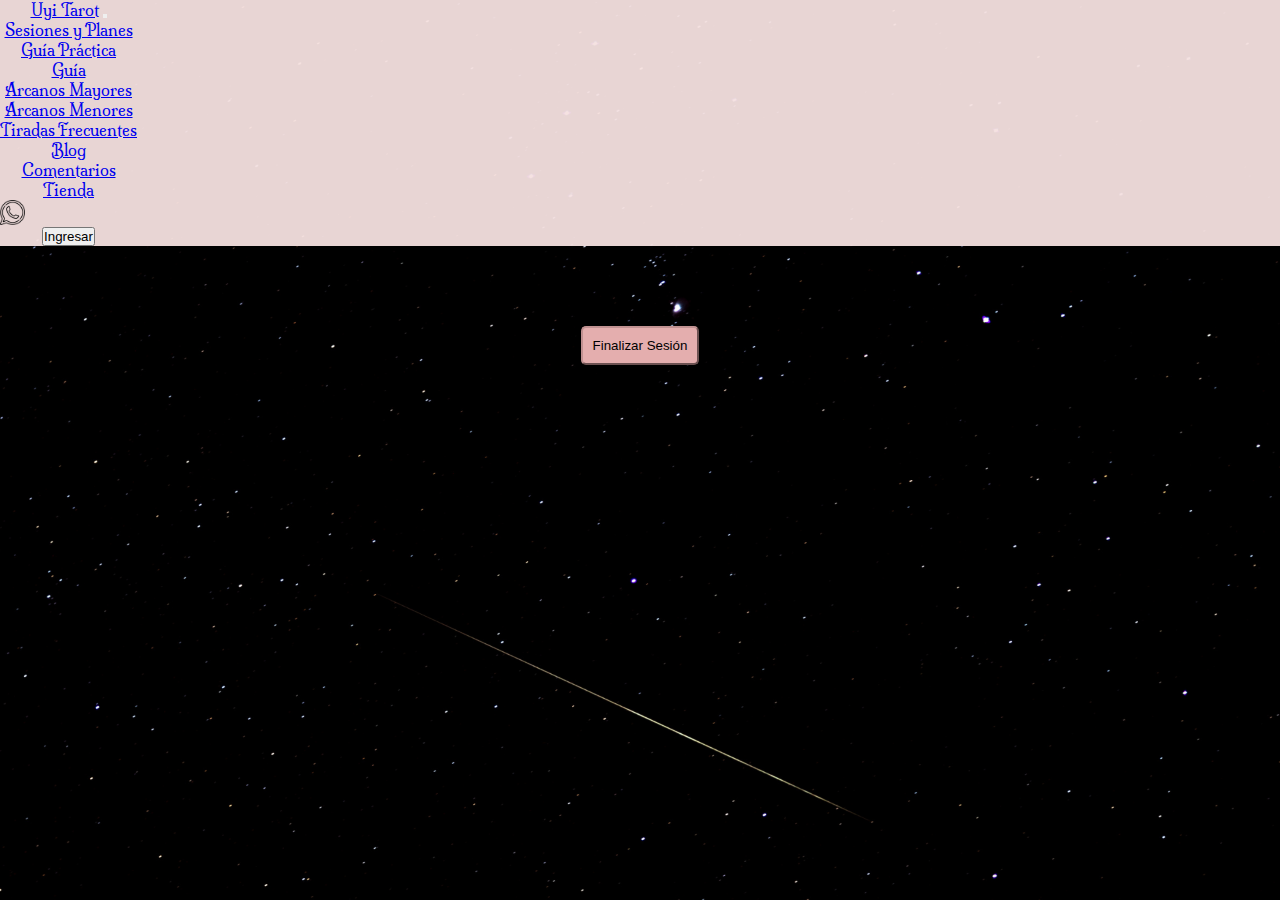
<file: pages/usuario.html>
<!DOCTYPE html>
<html lang="en">
<head>
    <meta charset="UTF-8">
    <meta name="viewport" content="width=device-width, initial-scale=1.0">
    <meta charset="UTF-8">
    <meta name="viewport" content="width=device-width, initial-scale=1.0">
    <link rel="preconnect" href="https://fonts.googleapis.com">
    <link rel="preconnect" href="https://fonts.gstatic.com" crossorigin>
    <link href="https://fonts.googleapis.com/css2?family=Milonga&display=swap" rel="stylesheet">
    <link href="https://cdn.jsdelivr.net/npm/bootstrap@5.3.0/dist/css/bootstrap.min.css" rel="stylesheet" integrity="sha384-9ndCyUaIbzAi2FUVXJi0CjmCapSmO7SnpJef0486qhLnuZ2cdeRhO02iuK6FUUVM" crossorigin="anonymous">
    
    <link rel="stylesheet" href="../styles/style.css">
    
    <title>Usuario - Uyi</title>
</head>
<body>

    <!-- ... HEADER ... -->
    <header>
        <nav class="navbar navbar-expand-lg">
            <div class="container-fluid">
                <a class="navbar-brand logo" href="../index.html">Uyi Tarot</a>
                <button class="navbar-toggler" type="button" data-bs-toggle="collapse" data-bs-target="#navbarNavDropdown"      aria-controls="navbarNavDropdown" aria-expanded="false" aria-label="Toggle navigation">
                    <span class="navbar-toggler-icon"></span>
                </button>
                <div class="collapse navbar-collapse nav-divide" id="navbarNavDropdown">
                    <ul class="navbar-nav">
                        <li class="nav-item">
                            <a class="nav-link" href="../index.html#planes">Sesiones y Planes</a>
                        </li>
                        <li class="nav-item dropdown">
                                <a class="nav-link dropdown-toggle" href="../index.html#guia" role="button" data-bs-toggle="dropdown" aria-expanded="false">
                                Guía Práctica
                                </a>
                            <ul class="dropdown-menu">
                                <li><a class="dropdown-item" href="../index.html#guia">Guía</a></li>
                                <li><a class="dropdown-item" href="../pages/guia/arcanos-mayores.html">Arcanos Mayores</a></li>
                                <li><a class="dropdown-item" href="../pages/guia/arcanos-menores.html">Arcanos Menores</a></li>
                                <li><a class="dropdown-item" href="../pages/guia/tiradas-frecuentes.html">Tiradas Frecuentes</a></li>
                            </ul>
                        </li>
                        <li class="nav-item">
                            <a class="nav-link" href="../index.html#blog">Blog</a>
                        </li>
                        <li class="nav-item">
                            <a class="nav-link" href="../index.html#comentarios">Comentarios</a>
                        </li>

                        <li class="nav-item">
                            <a class="nav-link" href="../pages/tienda.html">Tienda</a>
                        </li>
                        <li>
                            <a class="nav-link " href="#">
                                <div class="header__img">
                                    <img src="../img/wapp.png" width="25px" alt="whatsapp logo">
                                </div>
                            </a>
                        </li>
                        <li class="nav-item">
                            <div id="divBtnLogIn">
                                <button class="nav-link ingresar" id="ingresar">Ingresar</button>
                            </div>
                            <!--INGRESAR CUENTA -->
                            <div id="popUpLoginContainer" class="popUpLoginContainer">
                                <button class="btncerrar">x</button>
                                <p class="p-carrito" id="popUpLoginFirstP">Si ya tienes una cuenta ingresa los datos:</p>
                                <br>
                                <p class="p-carrito">Usuario</p>
                                <input id="inputUsuario" type="text">
                                <br>
                                <br>
                                <p class="p-carrito">Contraseña</p>
                                <input id="inputContraseña" type="password" >
                            
                                <br>
                                <br>
                                <button id="btnIngresar">Ingresar</button>
                                <br>
                                <br>
                                <br>
                                <p class="p-carrito">Sino, puedes crearte una cuenta: </p>
                                <br>
                                
                                <button id="btnCrearCuenta">Crear cuenta</button>
                            </div>
                            <!--CREAR CUENTA -->
                            <div id="popUpCrearCuentaContainer" class="popUpCrearCuentaContainer popUpLoginContainer">
                                <button class="btncerrar" id="btnCerrarCrearCuenta">x</button>
                                <p class="p-carrito" id="popUpCrearCuentaFirstP">Ingresa tus datos para crear una cuenta nueva:</p>
                                
                                <br>
                                <p class="p-carrito">Nombre</p>
                                <input id="inputNuevoNombre" type="text">
                                <br>
                                <br>
                                <p class="p-carrito">Apellido</p>
                                <input id="inputNuevoApellido" type="text">
                                <br>
                                <br>
                                <p class="p-carrito">Email</p>
                                <input id="inputNuevoEmail" type="email">
                                <br>
                                <br>
                                <p class="p-carrito">Fecha de Nacimiento</p>
                                <input id="inputNuevaFechaNacimiento" type="date" placeholder="dd/mm/aaaa">
                                <br>
                                <br>
                                <p class="p-carrito">Hora de Nacimiento</p>
                                <input id="inputNuevaHoraNacimiento" type="time" placeholder="hh:mm">
                                <br>
                                <br>
                                <p class="p-carrito">Lugar de Nacimiento</p>
                                <input id="inputNuevoLugarNacimiento" type="text" placeholder="Buenos Aires, Argentina">
                                <br>
                                <br>
                            
                                <p class="p-carrito">Usuario</p>
                                <input id="inputNuevoUsuario" type="text">
                                <br>
                                <br>
                                <p class="p-carrito">Contraseña</p>
                                <input id="inputNuevaContraseña" type="password" >
                            
                                <br>
                                <br>
                                
                                <button id="btnCrearNuevaCuenta">Confirmar</button>
                            </div>
                            

                        </li>
                        
                    </ul> 
                </div>
            </div>
            

        </nav>
    </header>    

    <main>
        
        <div id="datos-container">
            
        </div>
        <button id="salir-sesion" class="btn-primary salir">Finalizar Sesión</button>
    </main>

    <!-- SCRIPTS -->

   
    
    <script src="../js/login.js" type="module"></script>
    
</body>


</html>
</file>
<file: styles/style.css>
*{
    padding: 0;
    margin: 0;
    box-sizing: border-box;
    text-align: center;
    
}

body{
    
    background-image: url(../img/bg-main.png);
    background-repeat: no-repeat;
    background-size: cover;
    background-attachment: fixed;
    
}



h1{
    font-size: 6rem;
    color: #F4E0DF;
    margin:  50px 0 50px 0;
    font-family: 'Milonga', cursive;
}

h2{
    font-size: 4rem;
    color: #F4E0DF;
    margin:  50px 0 50px 0;
    font-family: 'Milonga', cursive;

}

h3{
    font-size: 2.5rem;
    color: #F4E0DF;
    margin:  20px 0 20px 0;
    font-family: 'Milonga', cursive;
}

p{
    font-size: 1.6rem;
    text-align: center;
    color: #F4E0DF;
    font-weight: lighter;
    font-stretch: semi-expanded;
    text-shadow: 1px 1px 5px black;
    font-family: Helvetica, sans-serif;

}


/* HEADER */

header{
    background-color: rgba(244, 224, 223, .95);
    color: #F4E0DF;
    position: sticky;
    top: 0;
    width: 100vw;
    font-family: 'Milonga', cursive;
    margin-bottom: 50px;
    z-index: 1000;
    display: flex;
    flex-direction: row;
    justify-content:space-between;
    padding-right: 20px;
    
    


}

.header__img{
    width: 25px;
    height: 25px;
    display: flex;
    justify-content: center;
    align-content: center;
    align-items: center;
    justify-items: center;
    
}

.actualizacion-carrito{
    display: flex;
    flex-direction: row;
    align-items: center;
    justify-content: center;
    justify-items: center;
    align-content: center;
    background-color: rgb(228, 174, 174);
    gap: 10px;
    padding:5px 10px;
    border-radius: 10%;
    
}

.btncarrito:hover{
    background-color: rgb(178, 133, 133);
    border-color: rgb(228, 174, 174); ;
}

.btncarrito:active{
    background-color: rgb(178, 133, 133)!important;
    border-color: rgb(236, 201, 201)!important; 
}

.container-fluid{
    width: 100%;
}



.nav-divide{
    display: flex;
    flex-direction: row;
    justify-content: space-between;
    width: 100%;
}

.nav-right{
    margin-left: 30px;
    padding: 0;
}

.nav-right li:first-of-type a{
    margin-top: 8px;
}

.btncarrito{
    display: flex;
    flex-direction: row;
    justify-content: space-between;
    gap: 15px;
    align-items: center;
    margin: 8px;
    max-height: 46px;

}

.btncarrito p{
    margin-bottom: 0;
    font-size: 1.25rem;

}


.popUpLoginContainer{
    
    position: fixed;
    top: 50%;
    left: 50%;
    transform: translate(-50%, -50%);
    background-color: #fff;
    padding: 20px;
    border-radius: 5px;
    box-shadow: 0 2px 8px rgba(0, 0, 0, 0.15);
    display: none;
      
      
}

.popUpCrearCuentaContainer{
    position: fixed;
    top: 50%;
    left: 50%;
    transform: translate(-50%, -50%);
    background-color: #fff;
    padding: 20px;
    border-radius: 5px;
    box-shadow: 0 2px 8px rgba(0, 0, 0, 0.15);
    display: none;
}


.usuarioregistrado{
    color: black;
    text-decoration: underline;
   
}

/* FIN HEADER */

/* BIO */

#bio{
    display: flex;
    gap: 2rem;
    justify-content: space-around;
    align-items: center;
    padding-bottom: 50px;
    margin: 0 2%;
    
}

.bio__foto{
    border-radius: 50%;
    width: 500px;
}

/* BIO */

/*PLANES*/

#planes{
    display: flex;
    flex-direction: row;
    gap: 1rem;
    justify-content:space-evenly;
    background-color: rgba(244, 224, 223, 0.08);
    padding: 10rem 4rem;
    margin-top:100px;
    

}

.planes__intro{
    display: flex;
    flex-direction: column;
    justify-content: center;
    align-items: center;
    width: 50%;
}

.planes__intro-p{
    max-width: 1000px;
    font-size: 1.8rem;
}

.planes__lineadivisora{
    height: 500px;
    width: 2px;
    border: 1px solid #F4E0DF; 
    align-self: center;
}

.planes__contenedor-column{
    display: flex;
    flex-direction: column;
    justify-content: center;
    align-items: end;
}

.planes__contenedor-column-row{
    display: flex;
    flex-direction: row;
    justify-content: center;
    align-items: center;
    gap: 1rem;
   
    
}

.planes__li{
    font-size: 1.2rem;
    text-align: left;
    color: #F4E0DF;
    text-shadow: 1px 1px 5px black;
}
/* FIN PLANES */

/* GUIA */

#guia{
    display: flex;
    flex-direction: column;
    justify-content: center;
    height: 100vh;
}

.guia__contenedor{
    display: flex;
    flex-direction: row;
    justify-content: center;
    gap: 4rem;
    
}

.guia__contenedor-item{
    display: flex;
    flex-direction: column;
    justify-content: center;
    border: 1px solid #F4E0DF;
    padding: 1rem;
    background-color: rgba(230, 225, 233, 0.2);
    transition: 1s ease;

}

.guia__contenedor-item:hover{
    scale: .9;
    transition: 1s ease;
    background-color: rgba(90, 90, 90, 0.2);
}

.guia__contenedor-item-img{
    width: 350px;
}

#guia a{
    text-decoration: none;
}

/* FIN GUIA */

/* BLOG */

#blog{
    display: flex;
    flex-direction: row;
    margin: 100px 0;
    justify-content: center;
    align-items: center;
    gap: 2rem;
    background-color: rgba(244, 224, 223, 0.08);
    padding: 2rem;
    height: 100vh;
}

.blog__texto{
    background-image: url(../img/blog3.png);
    width: 700px;
    
    
}

.blog__texto-titulo{
    margin-top: 150px;
    color: rgb(80, 80, 80);
    text-shadow: none;
    font-weight: 800;
    font-family: 'Milonga', cursive;

}

.blog__texto-parrafo{
    color: rgb(80, 80, 80);
    text-shadow: none;
    font-size: 1.3rem;
    font-family: 'Milonga', cursive;
    margin: 1rem;
}

.blog__intro{
    width: 30%;
}

.blog__intro-titulo{
    font-size: 4.5rem;
}

.blog__img{
    position:relative;
    bottom: -110;
    right: 0;
}

/* FIN BLOG */

/* COMENTARIOS */

#comentarios{
    display: flex;
    flex-direction: column;
    margin-bottom: 100px;
    
}

.comentarios__img{
    width: 100%;
    object-fit: contain;
}

.comentarios__contenedor{
    display: flex;
    flex-direction: row;
    justify-content: center;
    gap: 1rem;
}

.comentarios__contenedor-item{
    display: flex;
    flex-direction: column;
    width: 25%;
    background-color: rgba(244, 224, 223, 0.2);
}

.comentarios__contenedor-item-titulo{
    font-size: 2rem;
    text-align: left;
    margin-left: 0.5rem;
    font-weight: 400;
}

.comentarios__contenedor-item-parrafo{
    font-style: italic;
}

.comentarios__carrusel{
    height: 100%;
}

/* FIN COMENTARIOS */

footer{
    background-color: grey;
}

/* FOOTER */


#mayores{
    max-width: 100vw;
    height: 100vh;

  
}

.mayores__contenedor{
    display: flex;
    flex-direction: row;
    justify-content: center;
    gap: 1rem;
    align-items: center;

}

.mayores__contenedor-column{
    display: flex;
    flex-direction: column;
    justify-content: center;
    gap: 1rem;
}

.mayores__contenedor-row{
    display: flex;
    flex-direction: row;
   align-items: baseline;
    gap: 1rem;
   

}

.mayores__item p{
    font-size: 1rem;
    width: 120px;
    font-family: 'Milonga', cursive;
   
}

.mayores__item{
    width: 120px;
    transition: 1s ease;
    padding-top: 10px;
    display: flex;
    flex-direction: column;
    justify-content: center;
}

.mayores__item img{
    width: 120px;
}

.mayores__item:hover{
    scale: 1.4;
    background-color: rgba(128, 128, 128, .98);
    
    transition: 1s ease;
    border-radius: 10px;
    
    
}

#mayores a{
    text-decoration: none;
}

.arcanomayor{
    display: flex;
    flex-direction: row;
    height: 95vh;
    width: 100vw;
    background-color: rgba(152, 145, 145, 0.5);
    border-bottom: 1px solid gray;
   
}

.arcanomayor img{
    object-fit: contain;
    margin: 2rem;
    max-width: 300px;
    

}

.arcanomayor div{
   margin: 2rem;
    
}

.indice-boton{
    padding: 10px;
    background-color: #F4E0DF;
    border: 1px solid grey;
    font-family: 'Milonga', cursive;
    text-decoration: none;
    color: rgb(61, 61, 61);

}

/* TIENDA */

.tienda__container{
    display: grid;
    grid-template-columns: repeat(4, 1fr) ;
    align-items: center;
    margin: 50px;
    gap: 30px;
    justify-content: center;
    justify-items: center;
    
    
   

}

.rowbtn{
    display: flex;
    flex-direction: row;
    gap: 15px;
    align-items: baseline;
    justify-content: center;
    background-color: #F4E0DF;
    align-content: center;
    justify-items: center;
    margin-top: 15px;
    border-radius: 5px;

}

.rowbtn p{
    color: black;
    text-shadow: none;
    margin: 0;
    background-color: white;
    padding: 0px 20px;
    border-radius: 5px;
}

.btn-primary{
    background-color: rgb(228, 174, 174) ;
    border-color:rgb(192, 145, 145);
    color: black;
    border-radius: 5px;
}

.button{
    border: none;
    border-style: none;
    background-color: #F4E0DF;
    padding: 10px;
    font-size: 2rem;

}


.card-title{
    font-family:'Milonga', cursive; 
    text-shadow: none;
    font-size: 1.5rem;
    margin: 15px;
}

.card-text{
    color: black;
    text-shadow: none;
    font-size: 1.2rem;
}

/* CARRITO */

.p-carrito{
    color: black;
    text-shadow: none;
    font-size: 1rem;
    margin: 0;

}

.carritoContainer{
    display: flex;
    flex-direction: column;
    justify-content: space-between;
    gap: 15px;
}
    

.carritoTotalContainer{
    display: flex;
    flex-direction: row;
    justify-content: end;
    gap: 30px;
    margin-right: 30px;
}

.productoContainer{
    display: flex;
    flex-direction: row;
    align-items: center;
    padding: 10px;
    
    
    background-color: #F4E0DF;

}

.rowbtn-offcanvas{
    display: flex;
    flex-direction: row;
 
    align-items: center;
    justify-content: center;
    background-color: #F4E0DF;
    align-content: center;
    justify-items: center;
    margin: 0;
    border-radius: 5px;
   
    gap: 5px;
    padding: 0 20px;
    
}
.rowbtn-offcanvas p{
    color: black;
    text-shadow: none;
    margin: 0;
    background-color: white;
    padding: 0px 20px;
    border-radius: 5px;
    color: black;
    text-shadow: none;
    font-size: 1rem;
    border: 1px solid black;
    align-self: center;
    
}


.producto-seleccionado{
    display: grid;
    grid-template-columns: 2fr 1fr 1fr; 
    background-color: #F4E0DF;
    justify-content: space-evenly;
    align-items: center;
    gap: 15px;
    margin-top: 15px;
    padding: 10px;

}



.productoNombre{
    margin: 0;
    padding: 0;
}

.buttonEliminarProducto{
    font-size: 20px;
}

.mensajeBienvenida{
    color: black;
    background-color: #F4E0DF;
}

.card-container {
    display: flex;
    justify-content: center;
    gap: 50px;
    margin-bottom: 20px;
    align-items: start;
}
  
.cardArcano {
    width: 290px;
    height: 550px;
    background-color: #333;
    margin: 10px 0;
    cursor: pointer;
    background-image: url(../img/carta-dorso.png); /* Imagen del dorso de la carta */
    background-size: contain;
    border-radius: 10px;
}

.carta-titulo{
    font-family: 'Milonga', cursive;
    font-size: 2rem;
}

.card-dada-vuelta {
    transform: rotateY(360deg);
    transition: transform 0.25s ease; /* Agrega una transición suave de 0.5 segundos */
}

#datos-container{
    display: flex;
    flex-direction: column;
    justify-content: center;
}

.datos{
    background-color: #F4E0DF;
    color: black;
    border-radius: 10px;
    display: flex;
    flex-direction: column;
    gap: 10px;
    padding: 30px;
    margin: 0 50px;


}

span{
    font-weight: bolder;
}

.salir{
    margin: 30px;
    padding: 10px;
}

.p-carta{
    color: black;
    font-size: 1.2rem;
    width: 290px;
   
    background-color: #F4E0DF;
    text-shadow: none;
    justify-self: center;
    
}
#menores{
    margin-bottom: 100px;
}
.card-container__item{
    display: flex;
    flex-direction: column;
    justify-content: center;
    padding: 10px;
}
</file>
